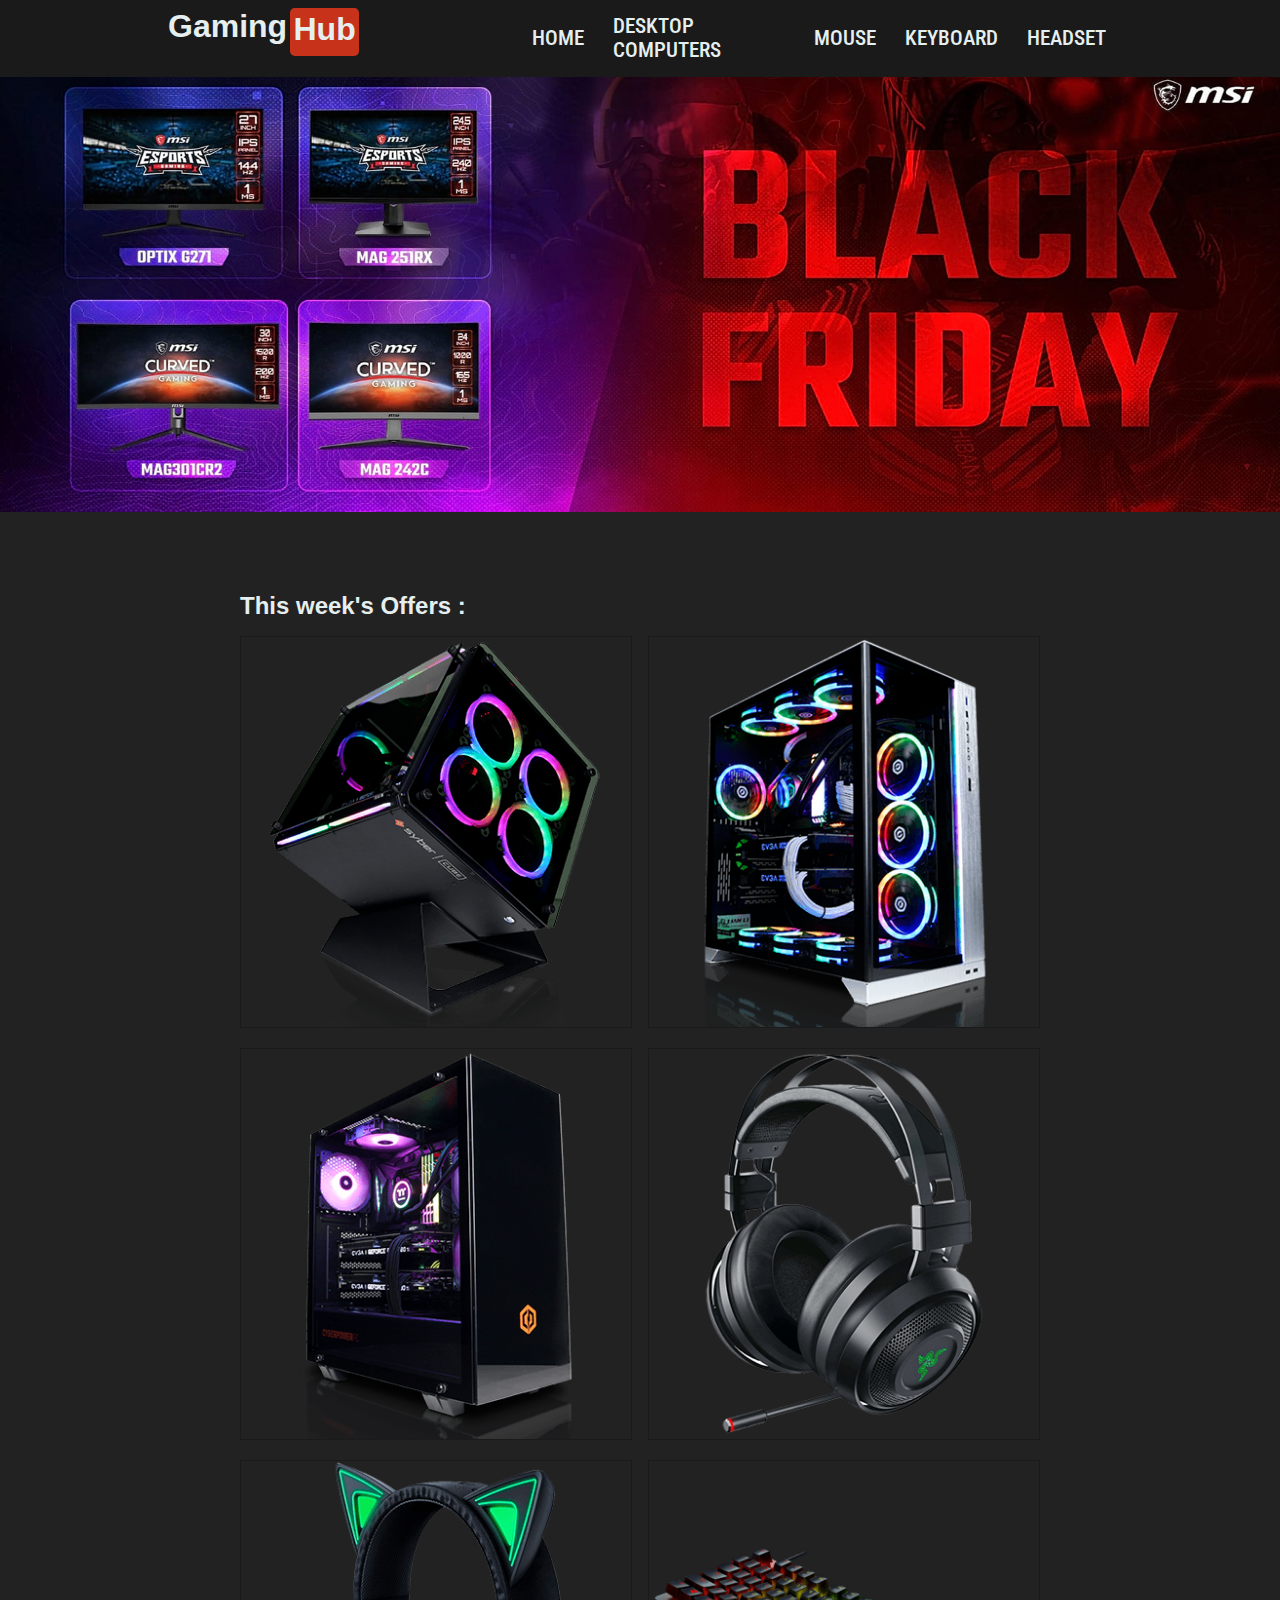
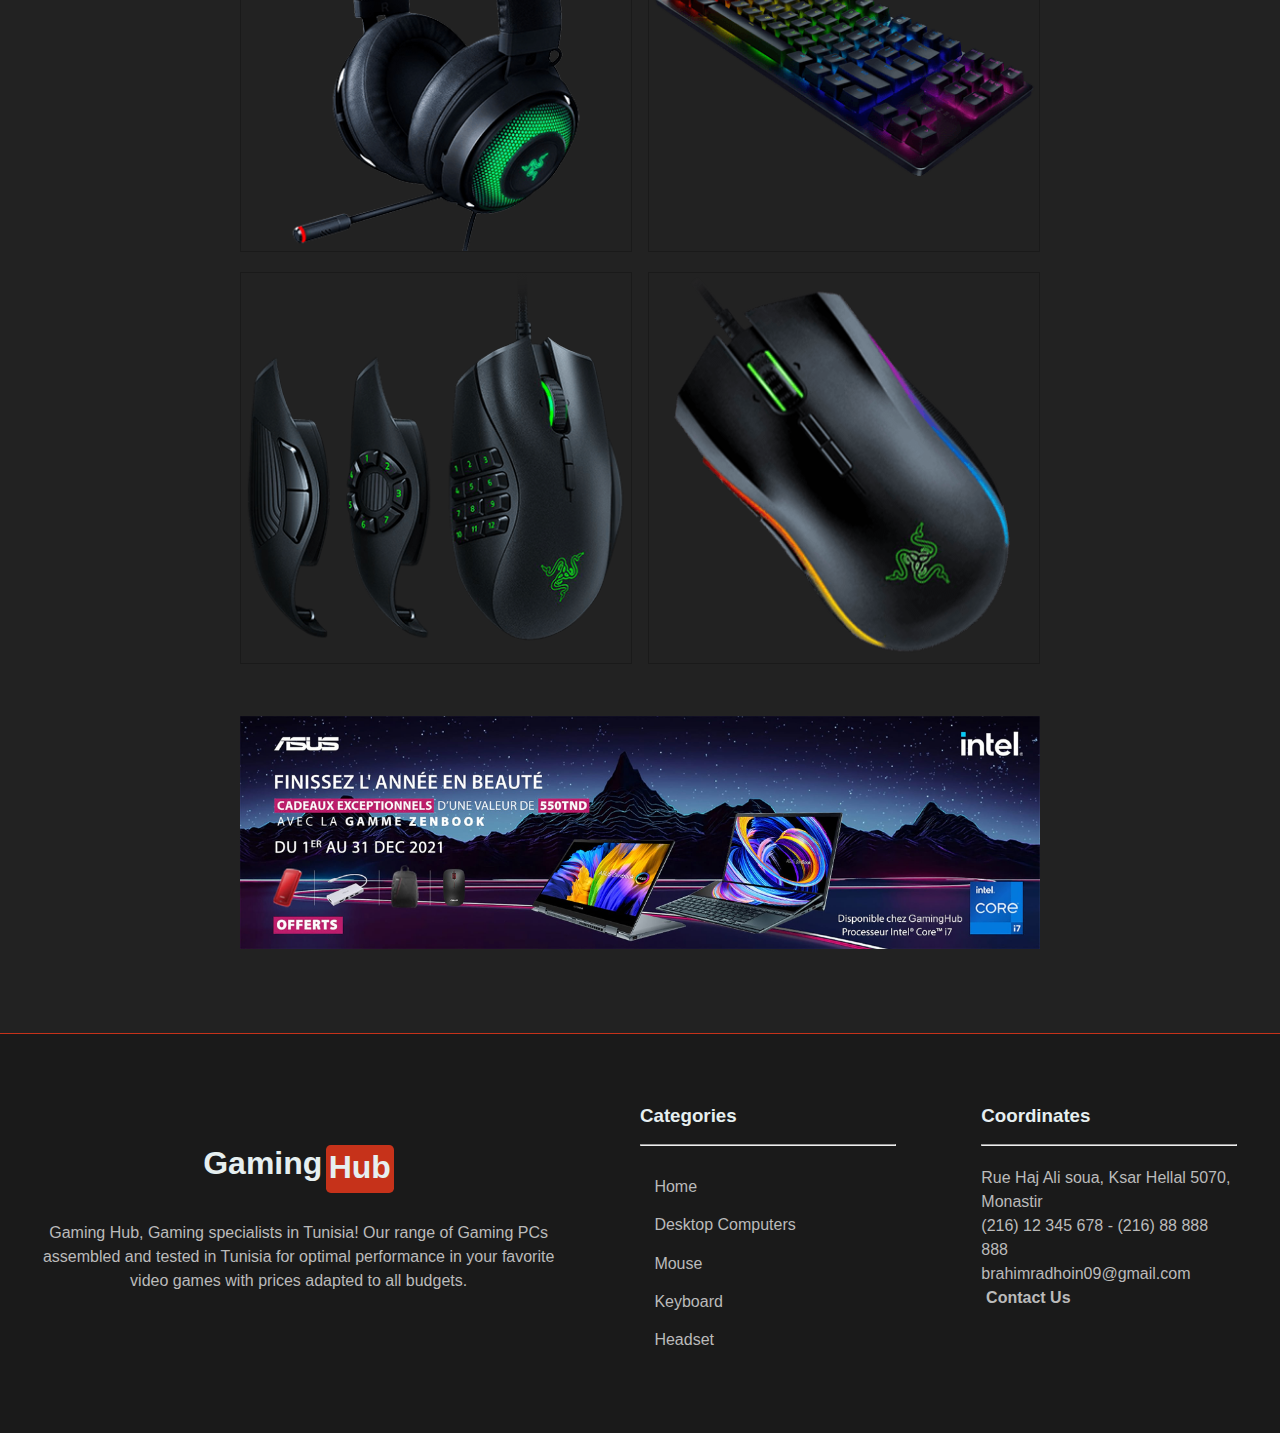
<file: index.html>
<!DOCTYPE html>
<html lang="en">
	<head>
		<meta charset="UTF-8" />
		<meta http-equiv="X-UA-Compatible" content="IE=edge" />
		<meta name="viewport" content="width=device-width, initial-scale=1.0" />
		<link
			rel="stylesheet"
			href="https://use.fontawesome.com/releases/v5.15.4/css/all.css"
			integrity="sha384-DyZ88mC6Up2uqS4h/KRgHuoeGwBcD4Ng9SiP4dIRy0EXTlnuz47vAwmeGwVChigm"
			crossorigin="anonymous"
		/>
		<link rel="stylesheet" href="style/main.css" type="text/css" />
		<title>Gaming-Hub</title>
	</head>
	<body>
		<header>
			<h1>
				<a href="index.html">
					Gaming
					<div id="logP2">Hub</div>
				</a>
			</h1>
			<nav>
				<ul>
					<li><a href="index.html">Home</a></li>
					<li><a href="sub-pages/Desktop-Computers.html">Desktop Computers</a></li>
					<li><a href="sub-pages/Mouse.html">Mouse</a></li>
					<li><a href="sub-pages/Keyboard.html">Keyboard</a></li>
					<li><a href="sub-pages/Headset.html">Headset</a></li>
				</ul>
			</nav>
		</header>
		<main>
			<div id="slider">
				<figure>
					<img src="resources/slide_11.jpg" alt="" />
					<img src="resources/slide_22.jpg" alt="" />
					<img src="resources/slide_11.jpg" alt="" />
				</figure>
			</div>
			<section>
				<h2>This week's Offers :</h2>
				<div id="container">
					<div class="grid">
						<a href="#">
							<img
								src="resources/home/cs-192-401_400.png"
								alt="Syber CUBE Series ATX Full-Tower "
							/>
							<div class="text">
								<h3>Syber CUBE Series ATX Full-Tower</h3>
							</div>
						</a>
					</div>
					<div class="grid">
						<a href="#">
							<img
								src="resources/home/CS-193-109_400.png"
								alt="LIAN LI PC-O11 Dynamic XL Full-Tower "
							/>
							<div class="text">
								<h3>LIAN LI PC-O11 Dynamic XL Full-Tower</h3>
							</div></a
						>
					</div>
					<div class="grid">
						<a href="#">
							<img
								src="resources/home/cs-450-127.png"
								alt="CyberPowerPC ONYXIA Mid-Tower "
							/>
							<div class="text"><h3>CyberPowerPC ONYXIA Mid-Tower</h3></div></a
						>
					</div>
					<div class="grid">
						<a href="#">
							<img src="resources/home/HS-502-123.png" alt="Razer Nari" />
							<div class="text"><h3>Razer Nari</h3></div></a
						>
					</div>
					<div class="grid">
						<a href="#">
							<img
								src="resources/home/HS-502-124_400.png"
								alt="Razer Kraken Kitty Edition"
							/>
							<div class="text"><h3>Razer Kraken Kitty Edition</h3></div></a
						>
					</div>
					<div class="grid">
						<a href="#">
							<img
								src="resources/home/KB-151-134_400.png"
								alt="Razer Huntsman Tournament Edition "
							/>
							<div class="text">
								<h3>Razer Huntsman Tournament Edition</h3>
							</div></a
						>
					</div>
					<div class="grid">
						<a href="#">
							<img src="resources/home/MO-110-138.png" alt="Razer - Naga Trinity " />
							<div class="text"><h3>Razer - Naga Trinity</h3></div></a
						>
					</div>
					<div class="grid">
						<a href="#">
							<img src="resources/home/mo-110-141.png" alt="RAZER Mamba Elite " />
							<div class="text"><h3>RAZER Mamba Elite</h3></div></a
						>
					</div>
				</div>
				<img src="resources/home/promo2.jpg" alt="" id="promo" />
			</section>
		</main>
		<footer>
			<div id="sec1">
				<div class="footerTitle">
					<h1>
						<a href="index.html">
							Gaming
							<div id="logP2">Hub</div>
						</a>
					</h1>
				</div>
				<p class="fContainer">
					Gaming Hub, Gaming specialists in Tunisia! Our range of Gaming PCs
					assembled and tested in Tunisia for optimal performance in your favorite
					video games with prices adapted to all budgets.
				</p>
			</div>
			<div id="sec2">
				<h3 class="footerTitle">Categories</h3>
				<hr />
				<ul class="fContainer">
					<li><a href="index.html">Home</a></li>
					<li><a href="sub-pages/Desktop-Computers.html">Desktop Computers</a></li>
					<li><a href="sub-pages/Mouse.html">Mouse</a></li>
					<li><a href="sub-pages/Mouse.html">Keyboard</a></li>
					<li><a href="sub-pages/Headset.html">Headset</a></li>
				</ul>
			</div>
			<div id="sec3">
				<h3 class="footerTitle">Coordinates</h3>
				<hr />
				<div class="fContainer">
					<p>
						<i class="fas fa-map-marker-alt"></i> Rue Haj Ali soua, Ksar Hellal 5070,
						Monastir
					</p>
					<p>
						<i class="fas fa-mobile-alt"></i> (216) 12 345 678 - (216) 88 888 888
					</p>
					<p><i class="fas fa-envelope"></i> brahimradhoin09@gmail.com</p>
					<p>
						<i class="fas fa-pen"></i><a href="sub-pages/contact.html">Contact Us</a>
					</p>
				</div>
			</div>
		</footer>
	</body>
</html>
</file>
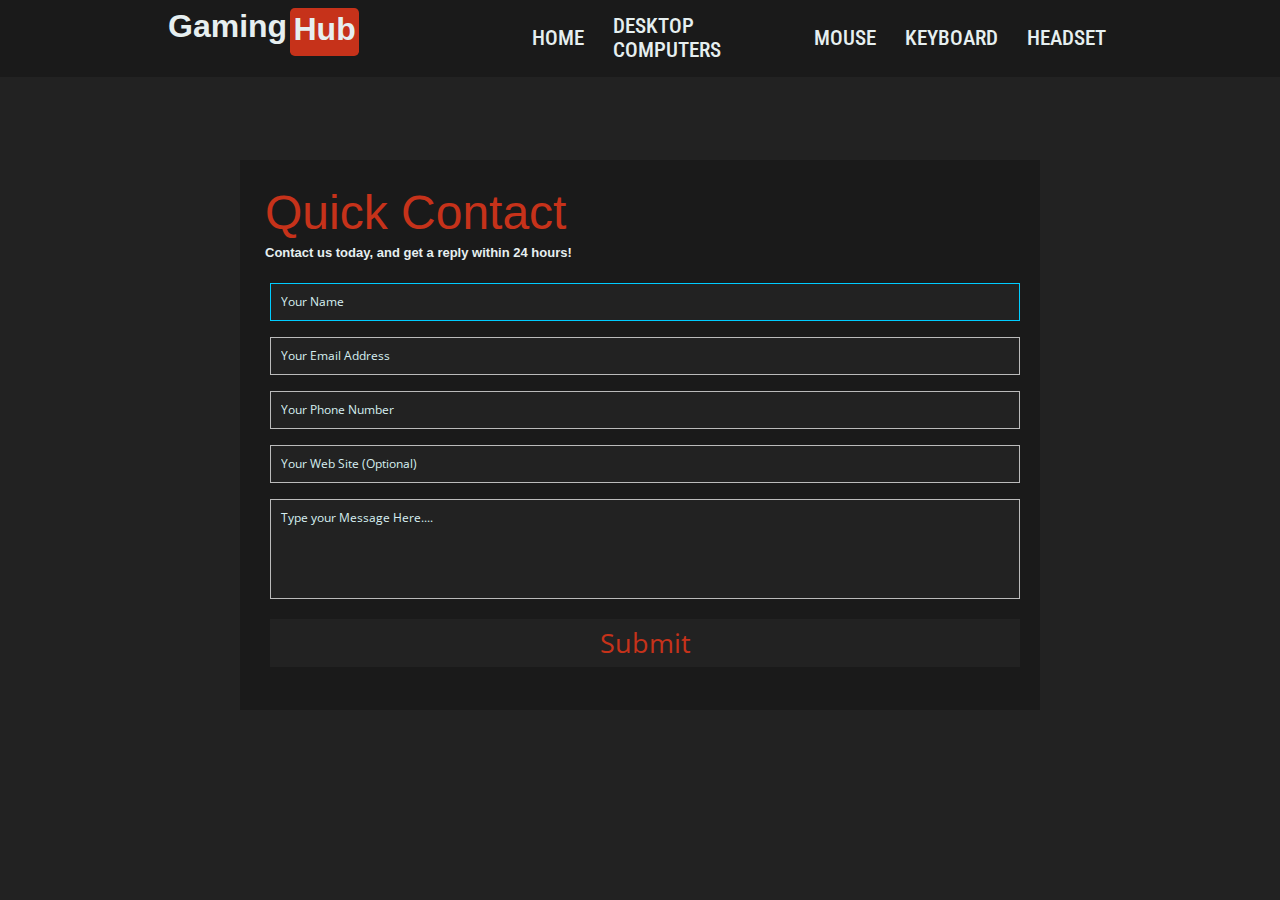
<file: sub-pages/contact.html>
<!DOCTYPE html>
<html lang="en">
	<head>
		<meta charset="UTF-8" />
		<meta http-equiv="X-UA-Compatible" content="IE=edge" />
		<meta name="viewport" content="width=device-width, initial-scale=1.0" />
		<link
			rel="stylesheet"
			href="https://use.fontawesome.com/releases/v5.15.4/css/all.css"
			integrity="sha384-DyZ88mC6Up2uqS4h/KRgHuoeGwBcD4Ng9SiP4dIRy0EXTlnuz47vAwmeGwVChigm"
			crossorigin="anonymous"
		/>
		<link rel="stylesheet" href="../style/contact.css" type="text/css" />
		<title>Gaming-Hub</title>
	</head>
	<body>
		<header>
			<h1>
				<a href="../index.html">
					Gaming
					<div id="logP2">Hub</div>
				</a>
			</h1>
			<nav>
				<ul>
					<li><a href="../index.html">Home</a></li>
					<li><a href="Desktop-Computers.html">Desktop Computers</a></li>
					<li><a href="Mouse.html">Mouse</a></li>
					<li><a href="Keyboard.html">Keyboard</a></li>
					<li><a href="Headset.html">Headset</a></li>
				</ul>
			</nav>
		</header>
		<div class="container">
			<form id="contact" action="" method="post">
				<h3>Quick Contact</h3>
				<h4>Contact us today, and get a reply within 24 hours!</h4>
				<fieldset>
					<input type="text" placeholder="Your Name" required autofocus />
					<input type="email" placeholder="Your Email Address" required />
					<input type="tel" placeholder="Your Phone Number" required />
					<input type="url" placeholder="Your Web Site (Optional)" />
					<textarea placeholder="Type your Message Here...." required></textarea>
					<button
						name="submit"
						type="submit"
						id="contact-submit"
						data-submit="...Sending"
					>
						Submit
					</button>
				</fieldset>
			</form>
		</div>
	</body>
</html>
</file>
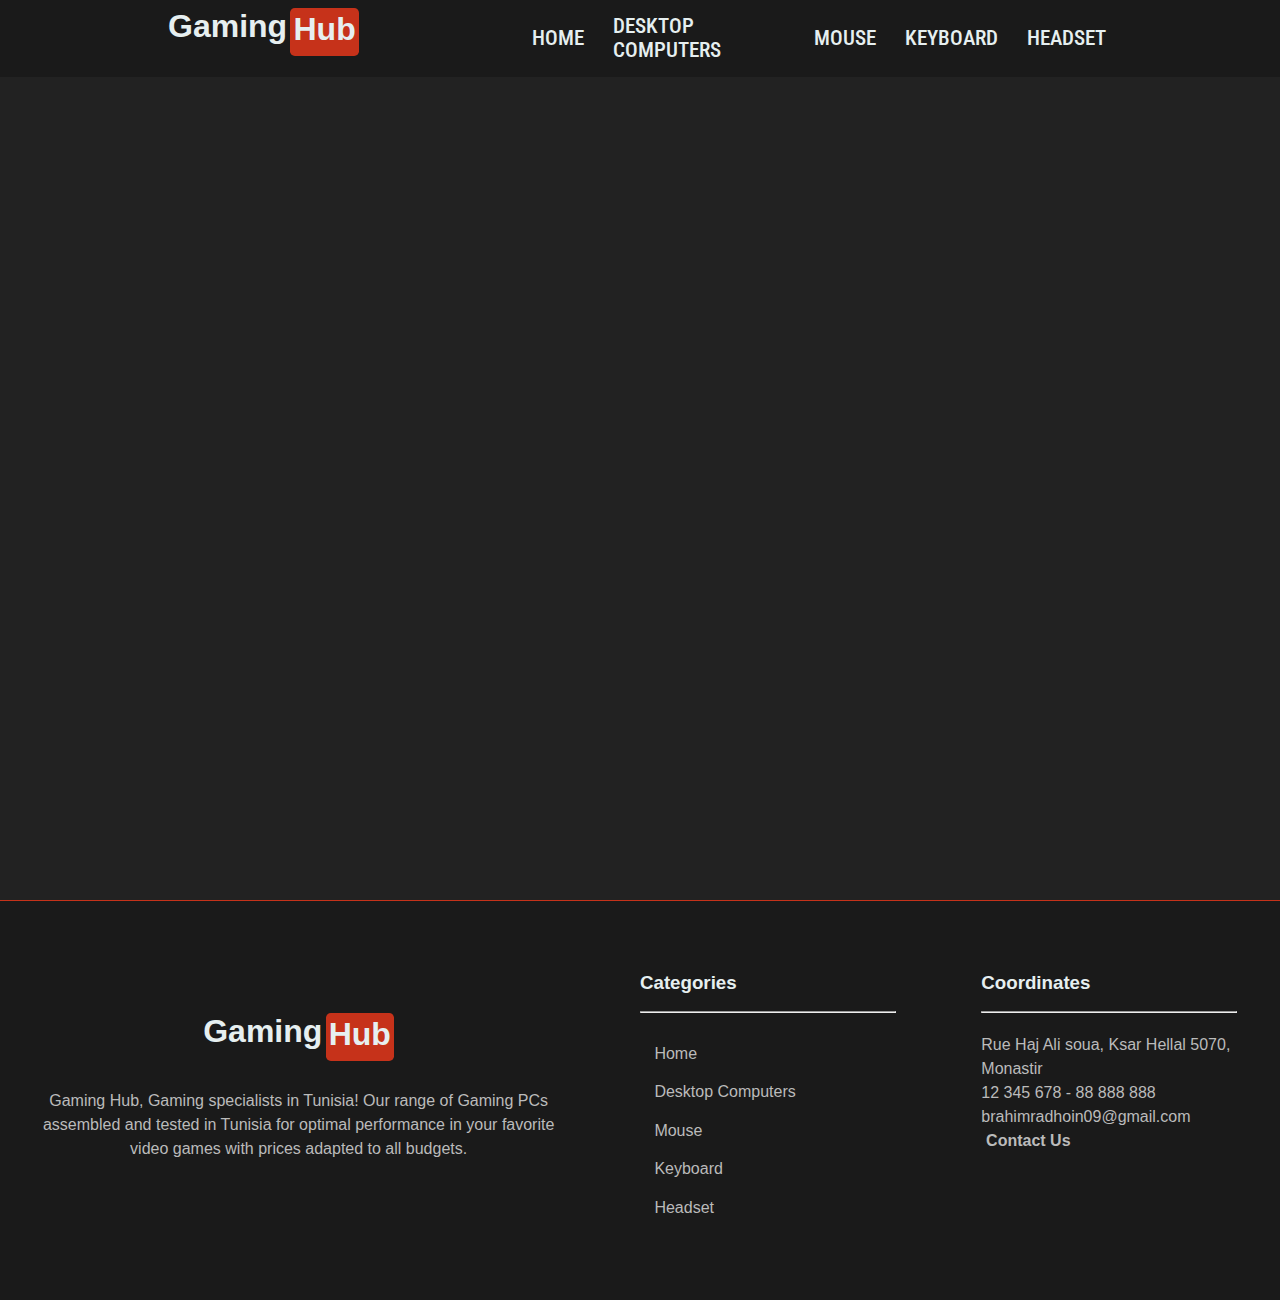
<file: sub-pages/Headset.html>
<!DOCTYPE html>
<html lang="en">
	<head>
		<meta charset="UTF-8" />
		<meta http-equiv="X-UA-Compatible" content="IE=edge" />
		<meta name="viewport" content="width=device-width, initial-scale=1.0" />
		<link rel="stylesheet" href="../style/Headset.css" />
		<link
			rel="stylesheet"
			href="https://use.fontawesome.com/releases/v5.15.4/css/all.css"
			integrity="sha384-DyZ88mC6Up2uqS4h/KRgHuoeGwBcD4Ng9SiP4dIRy0EXTlnuz47vAwmeGwVChigm"
			crossorigin="anonymous"
		/>
		<title>Gaming-Hub</title>
	</head>
	<body>
		<header>
			<h1>
				<a href="../index.html">
					Gaming
					<div id="logP2">Hub</div>
				</a>
			</h1>
			<nav>
				<ul>
					<li><a href="../index.html">Home</a></li>
					<li><a href="Desktop-Computers.html">Desktop Computers</a></li>
					<li><a href="Mouse.html">Mouse</a></li>
					<li><a href="Keyboard.html">Keyboard</a></li>
					<li><a href="Headset.html">Headset</a></li>
				</ul>
			</nav>
		</header>
		<main></main>
		<footer>
			<div id="sec1">
				<div class="footerTitle">
					<h1>
						<a href="../index.html">
							Gaming
							<div id="logP2">Hub</div>
						</a>
					</h1>
				</div>
				<p class="fContainer">
					Gaming Hub, Gaming specialists in Tunisia! Our range of Gaming PCs
					assembled and tested in Tunisia for optimal performance in your favorite
					video games with prices adapted to all budgets.
				</p>
			</div>
			<div id="sec2">
				<h3 class="footerTitle">Categories</h3>
				<hr />
				<ul class="fContainer">
					<li><a href="../index.html">Home</a></li>
					<li><a href="Desktop-Computers.html">Desktop Computers</a></li>
					<li><a href="Mouse.html">Mouse</a></li>
					<li><a href="Keyboard.html">Keyboard</a></li>
					<li><a href="Headset.html">Headset</a></li>
				</ul>
			</div>
			<div id="sec3">
				<h3 class="footerTitle">Coordinates</h3>
				<hr />
				<div class="fContainer">
					<p>
						<i class="fas fa-map-marker-alt"></i> Rue Haj Ali soua, Ksar Hellal 5070,
						Monastir
					</p>
					<p><i class="fas fa-mobile-alt"></i> 12 345 678 - 88 888 888</p>
					<p><i class="fas fa-envelope"></i> brahimradhoin09@gmail.com</p>
					<p><i class="fas fa-pen"></i><a href="contact.html">Contact Us</a></p>
				</div>
			</div>
		</footer>
	</body>
</html>
</file>
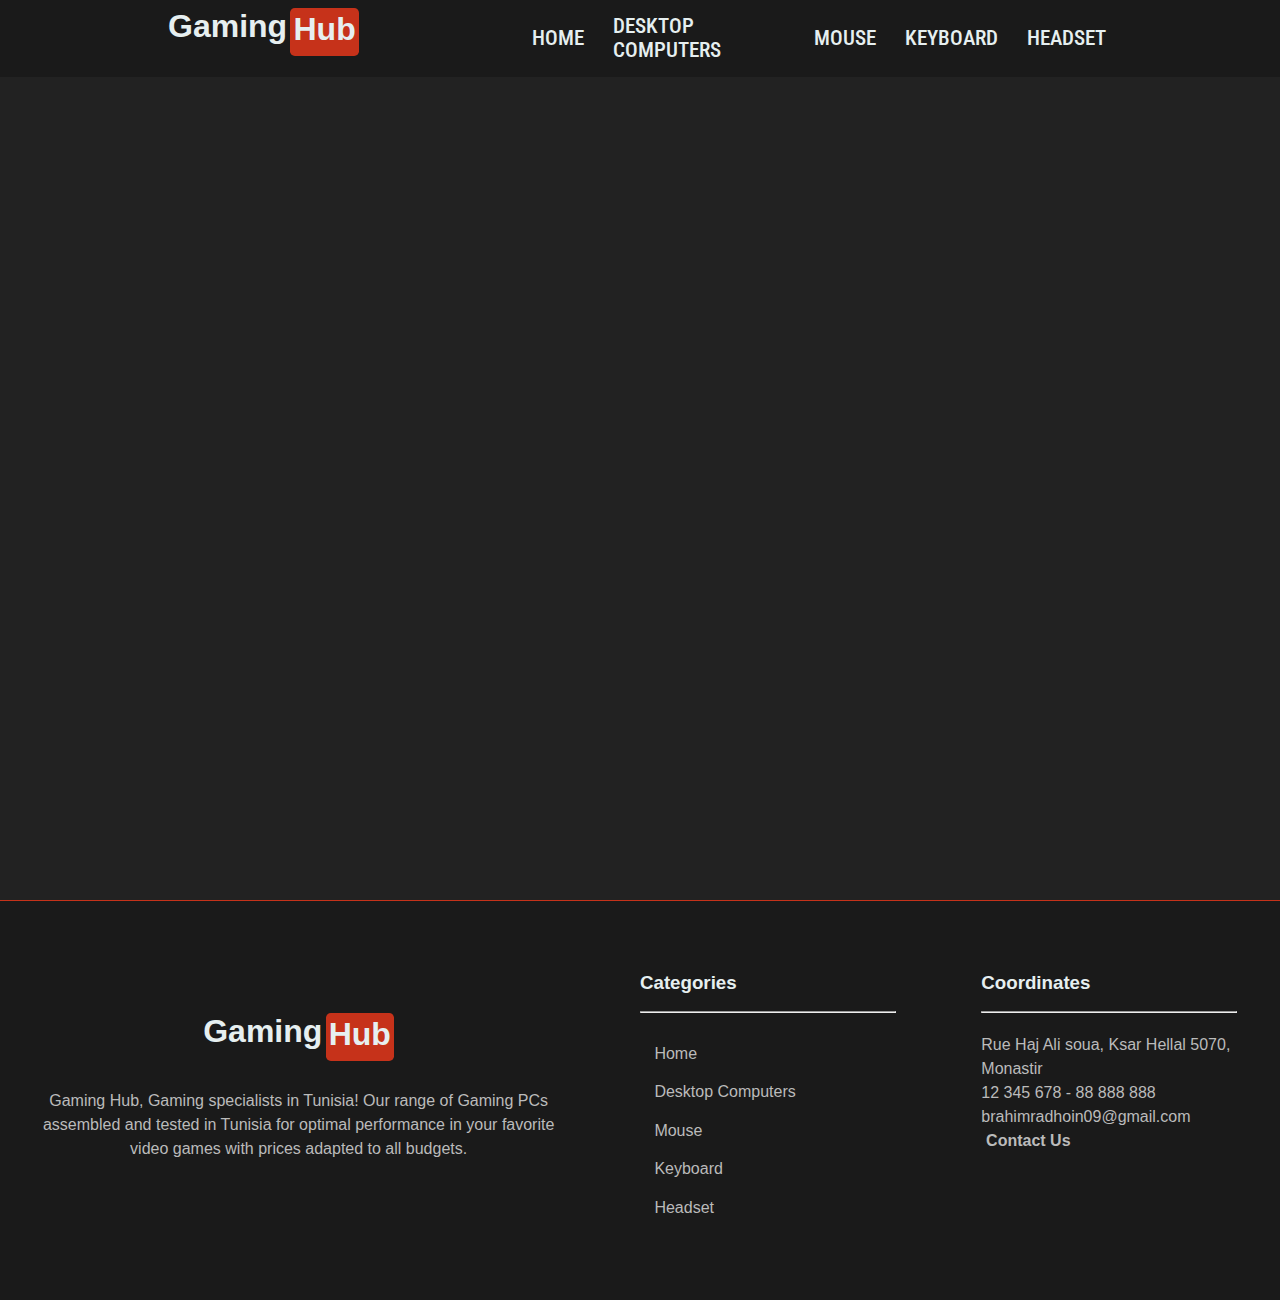
<file: sub-pages/Keyboard.html>
<!DOCTYPE html>
<html lang="en">
	<head>
		<meta charset="UTF-8" />
		<meta http-equiv="X-UA-Compatible" content="IE=edge" />
		<meta name="viewport" content="width=device-width, initial-scale=1.0" />
		<link rel="stylesheet" href="../style/Keyboard.css" />
		<link
			rel="stylesheet"
			href="https://use.fontawesome.com/releases/v5.15.4/css/all.css"
			integrity="sha384-DyZ88mC6Up2uqS4h/KRgHuoeGwBcD4Ng9SiP4dIRy0EXTlnuz47vAwmeGwVChigm"
			crossorigin="anonymous"
		/>
		<title>Gaming-Hub</title>
	</head>
	<body>
		<header>
			<h1>
				<a href="../index.html">
					Gaming
					<div id="logP2">Hub</div>
				</a>
			</h1>
			<nav>
				<ul>
					<li><a href="../index.html">Home</a></li>
					<li><a href="Desktop-Computers.html">Desktop Computers</a></li>
					<li><a href="Mouse.html">Mouse</a></li>
					<li><a href="Keyboard.html">Keyboard</a></li>
					<li><a href="Headset.html">Headset</a></li>
				</ul>
			</nav>
		</header>
		<main></main>
		<footer>
			<div id="sec1">
				<div class="footerTitle">
					<h1>
						<a href="../index.html">
							Gaming
							<div id="logP2">Hub</div>
						</a>
					</h1>
				</div>
				<p class="fContainer">
					Gaming Hub, Gaming specialists in Tunisia! Our range of Gaming PCs
					assembled and tested in Tunisia for optimal performance in your favorite
					video games with prices adapted to all budgets.
				</p>
			</div>
			<div id="sec2">
				<h3 class="footerTitle">Categories</h3>
				<hr />
				<ul class="fContainer">
					<li><a href="../index.html">Home</a></li>
					<li><a href="Desktop-Computers.html">Desktop Computers</a></li>
					<li><a href="Mouse.html">Mouse</a></li>
					<li><a href="Keyboard.html">Keyboard</a></li>
					<li><a href="Headset.html">Headset</a></li>
				</ul>
			</div>
			<div id="sec3">
				<h3 class="footerTitle">Coordinates</h3>
				<hr />
				<div class="fContainer">
					<p>
						<i class="fas fa-map-marker-alt"></i> Rue Haj Ali soua, Ksar Hellal 5070,
						Monastir
					</p>
					<p><i class="fas fa-mobile-alt"></i> 12 345 678 - 88 888 888</p>
					<p><i class="fas fa-envelope"></i> brahimradhoin09@gmail.com</p>
					<p><i class="fas fa-pen"></i><a href="contact.html">Contact Us</a></p>
				</div>
			</div>
		</footer>
	</body>
</html>
</file>
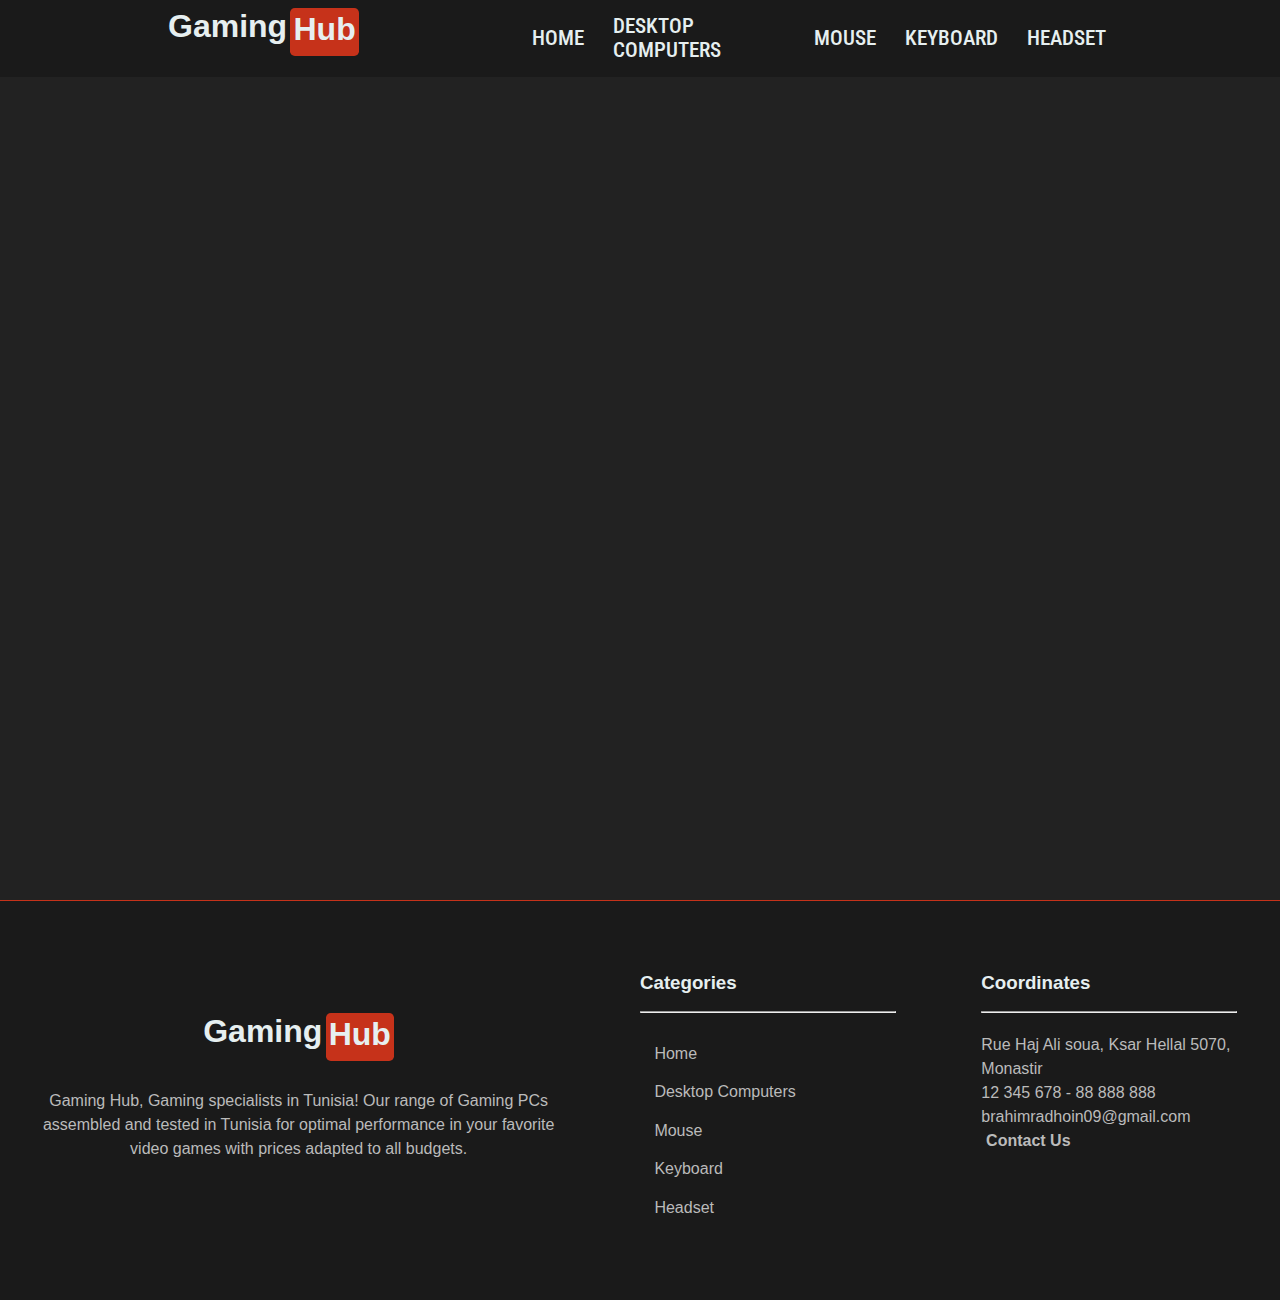
<file: sub-pages/Mouse.html>
<!DOCTYPE html>
<html lang="en">
	<head>
		<meta charset="UTF-8" />
		<meta http-equiv="X-UA-Compatible" content="IE=edge" />
		<meta name="viewport" content="width=device-width, initial-scale=1.0" />
		<link rel="stylesheet" href="../style/Mouse.css" />
		<link
			rel="stylesheet"
			href="https://use.fontawesome.com/releases/v5.15.4/css/all.css"
			integrity="sha384-DyZ88mC6Up2uqS4h/KRgHuoeGwBcD4Ng9SiP4dIRy0EXTlnuz47vAwmeGwVChigm"
			crossorigin="anonymous"
		/>

		<title>Gaming-Hub</title>
	</head>
	<body>
		<header>
			<h1>
				<a href="../index.html">
					Gaming
					<div id="logP2">Hub</div>
				</a>
			</h1>
			<nav>
				<ul>
					<li><a href="../index.html">Home</a></li>
					<li><a href="Desktop-Computers.html">Desktop Computers</a></li>
					<li><a href="Mouse.html">Mouse</a></li>
					<li><a href="Keyboard.html">Keyboard</a></li>
					<li><a href="Headset.html">Headset</a></li>
				</ul>
			</nav>
		</header>
		<main></main>
		<footer>
			<div id="sec1">
				<div class="footerTitle">
					<h1>
						<a href="../index.html">
							Gaming
							<div id="logP2">Hub</div>
						</a>
					</h1>
				</div>
				<p class="fContainer">
					Gaming Hub, Gaming specialists in Tunisia! Our range of Gaming PCs
					assembled and tested in Tunisia for optimal performance in your favorite
					video games with prices adapted to all budgets.
				</p>
			</div>
			<div id="sec2">
				<h3 class="footerTitle">Categories</h3>
				<hr />
				<ul class="fContainer">
					<li><a href="../index.html">Home</a></li>
					<li><a href="Desktop-Computers.html">Desktop Computers</a></li>
					<li><a href="Mouse.html">Mouse</a></li>
					<li><a href="Keyboard.html">Keyboard</a></li>
					<li><a href="Headset.html">Headset</a></li>
				</ul>
			</div>
			<div id="sec3">
				<h3 class="footerTitle">Coordinates</h3>
				<hr />
				<div class="fContainer">
					<p>
						<i class="fas fa-map-marker-alt"></i> Rue Haj Ali soua, Ksar Hellal 5070,
						Monastir
					</p>
					<p><i class="fas fa-mobile-alt"></i> 12 345 678 - 88 888 888</p>
					<p><i class="fas fa-envelope"></i> brahimradhoin09@gmail.com</p>
					<p><i class="fas fa-pen"></i><a href="contact.html">Contact Us</a></p>
				</div>
			</div>
		</footer>
	</body>
</html>
</file>
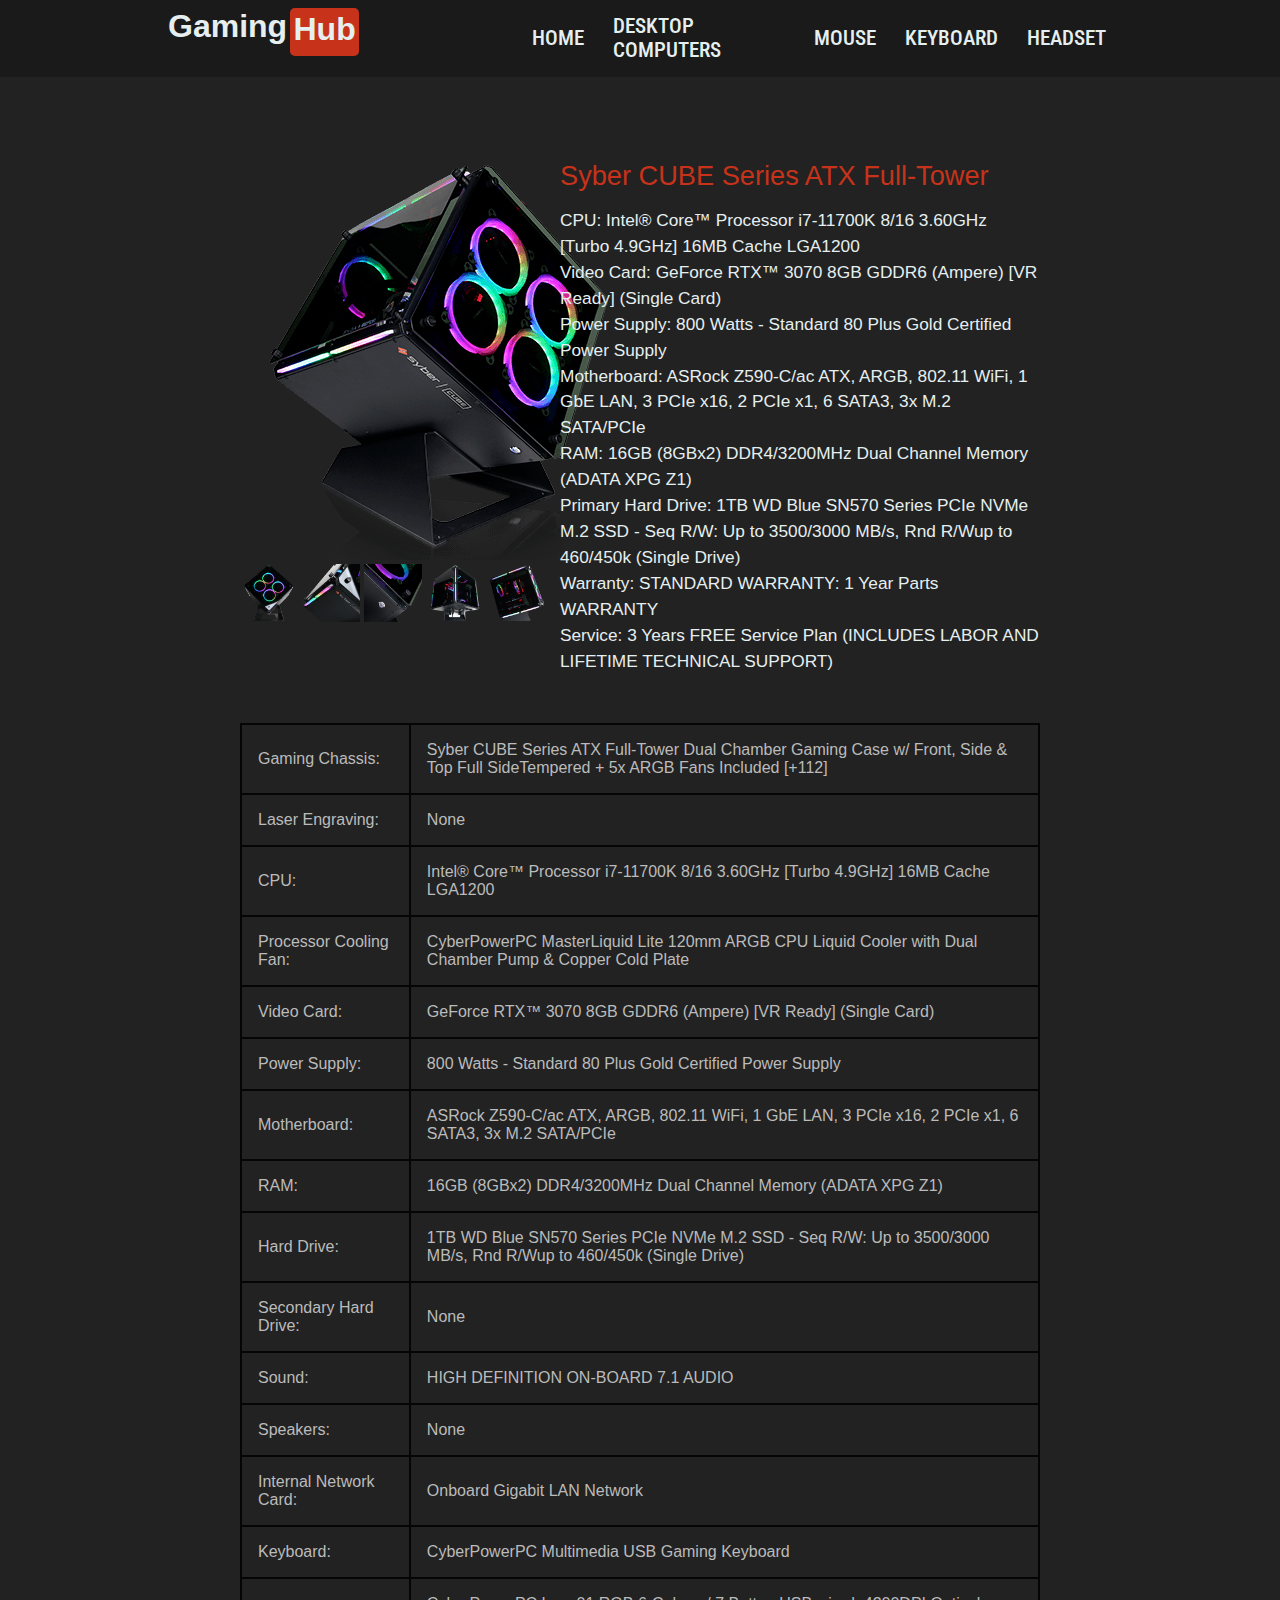
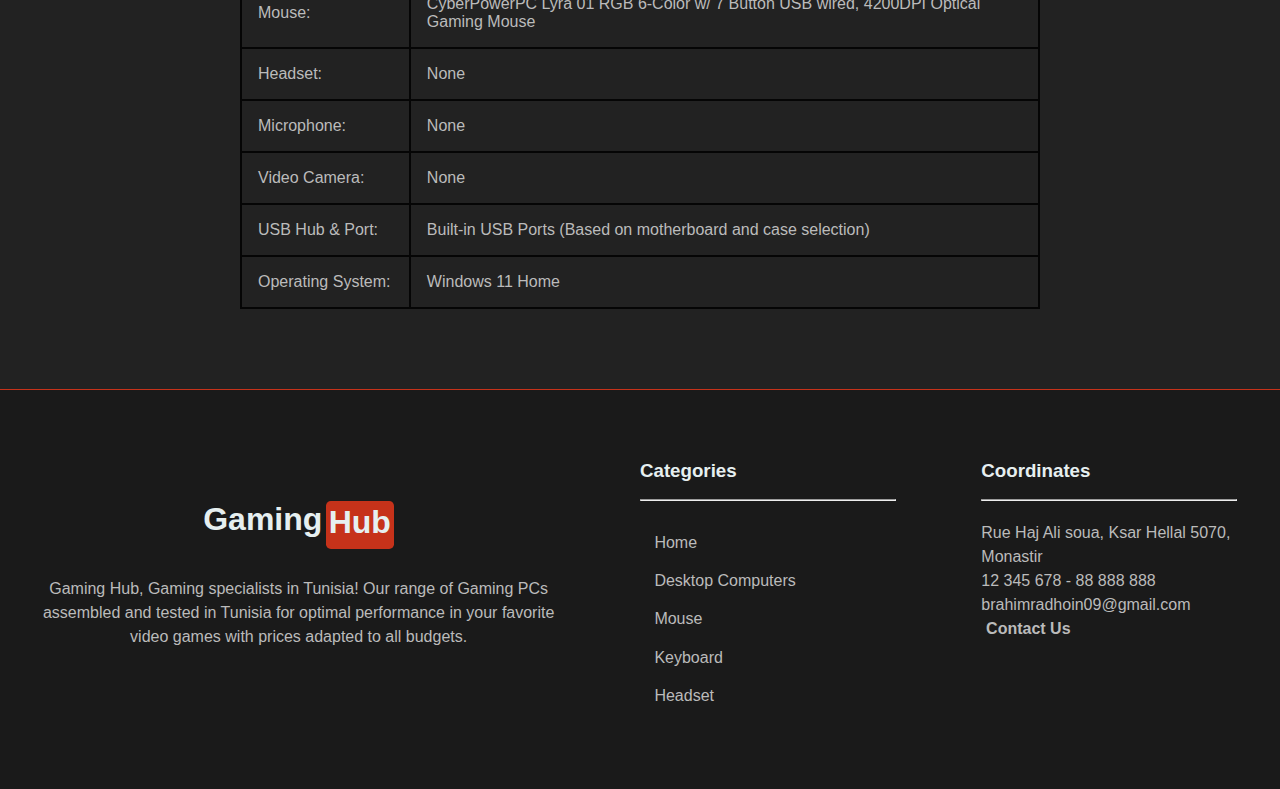
<file: sub-pages/products/Desctop-Computers/Syber CUBE Series ATX Full-Tower.html>
<!DOCTYPE html>
<html lang="en">
	<head>
		<meta charset="UTF-8" />
		<meta http-equiv="X-UA-Compatible" content="IE=edge" />
		<meta name="viewport" content="width=device-width, initial-scale=1.0" />
		<link rel="stylesheet" href="../../../style/product.css" />
		<link
			rel="stylesheet"
			href="https://use.fontawesome.com/releases/v5.15.4/css/all.css"
			integrity="sha384-DyZ88mC6Up2uqS4h/KRgHuoeGwBcD4Ng9SiP4dIRy0EXTlnuz47vAwmeGwVChigm"
			crossorigin="anonymous"
		/>
		<title>Gaming-Hub</title>
	</head>
	<body>
		<header>
			<h1>
				<a href="../../../index.html">
					Gaming
					<div id="logP2">Hub</div>
				</a>
			</h1>
			<nav>
				<ul>
					<li><a href="../../../index.html">Home</a></li>
					<li><a href="../../Desktop-Computers.html">Desktop Computers</a></li>
					<li><a href="../../Mouse.html">Mouse</a></li>
					<li><a href="../../Keyboard.html">Keyboard</a></li>
					<li><a href="../../Headset.html">Headset</a></li>
				</ul>
			</nav>
		</header>
		<main>
			<section id="product">
				<div id="left">
					<img
						src="../../../resources/Desktop-Computers/cs-192-401_400.png"
						alt="Syber CUBE Series ATX Full-Tower"
					/>
					<div id="catalog">
						<img
							src="../../../resources/Desktop-Computers/Syber CUBE Series ATX Full-Tower/01_400.png"
							alt=""
						/>
						<img
							src="../../../resources/Desktop-Computers/Syber CUBE Series ATX Full-Tower/02_400.png"
							alt=""
						/>
						<img
							src="../../../resources/Desktop-Computers/Syber CUBE Series ATX Full-Tower/03_400.png"
							alt=""
						/>
						<img
							src="../../../resources/Desktop-Computers/Syber CUBE Series ATX Full-Tower/04_400.png"
							alt=""
						/>
						<img
							src="../../../resources/Desktop-Computers/Syber CUBE Series ATX Full-Tower/05_400.png"
							alt=""
						/>
					</div>
				</div>
				<div id="right">
					<div id="product-name">Syber CUBE Series ATX Full-Tower</div>
					<p>
						CPU: Intel® Core™ Processor i7-11700K 8/16 3.60GHz [Turbo 4.9GHz] 16MB
						Cache LGA1200 <br />
						Video Card: GeForce RTX™ 3070 8GB GDDR6 (Ampere) [VR Ready] (Single Card)
						<br />
						Power Supply: 800 Watts - Standard 80 Plus Gold Certified Power Supply
						<br />
						Motherboard: ASRock Z590-C/ac ATX, ARGB, 802.11 WiFi, 1 GbE LAN, 3 PCIe
						x16, 2 PCIe x1, 6 SATA3, 3x M.2 SATA/PCIe <br />
						RAM: 16GB (8GBx2) DDR4/3200MHz Dual Channel Memory (ADATA XPG Z1) <br />
						Primary Hard Drive: 1TB WD Blue SN570 Series PCIe NVMe M.2 SSD - Seq R/W:
						Up to 3500/3000 MB/s, Rnd R/Wup to 460/450k (Single Drive) <br />
						Warranty: STANDARD WARRANTY: 1 Year Parts WARRANTY <br />
						Service: 3 Years FREE Service Plan (INCLUDES LABOR AND LIFETIME TECHNICAL
						SUPPORT)
					</p>
				</div>
			</section>
			<section id="futures">
				<table>
					<tr>
						<td>Gaming Chassis:</td>
						<td>
							Syber CUBE Series ATX Full-Tower Dual Chamber Gaming Case w/ Front, Side
							& Top Full SideTempered + 5x ARGB Fans Included [+112]
						</td>
					</tr>
					<tr>
						<td>Laser Engraving:</td>
						<td>None</td>
					</tr>
					<tr>
						<td>CPU:</td>
						<td>
							Intel® Core™ Processor i7-11700K 8/16 3.60GHz [Turbo 4.9GHz] 16MB Cache
							LGA1200
						</td>
					</tr>
					<tr>
						<td>Processor Cooling Fan:</td>
						<td>
							CyberPowerPC MasterLiquid Lite 120mm ARGB CPU Liquid Cooler with Dual
							Chamber Pump & Copper Cold Plate
						</td>
					</tr>
					<tr>
						<td>Video Card:</td>
						<td>GeForce RTX™ 3070 8GB GDDR6 (Ampere) [VR Ready] (Single Card)</td>
					</tr>
					<tr>
						<td>Power Supply:</td>
						<td>800 Watts - Standard 80 Plus Gold Certified Power Supply</td>
					</tr>
					<tr>
						<td>Motherboard:</td>
						<td>
							ASRock Z590-C/ac ATX, ARGB, 802.11 WiFi, 1 GbE LAN, 3 PCIe x16, 2 PCIe
							x1, 6 SATA3, 3x M.2 SATA/PCIe
						</td>
					</tr>
					<tr>
						<td>RAM:</td>
						<td>16GB (8GBx2) DDR4/3200MHz Dual Channel Memory (ADATA XPG Z1)</td>
					</tr>
					<tr>
						<td>Hard Drive:</td>
						<td>
							1TB WD Blue SN570 Series PCIe NVMe M.2 SSD - Seq R/W: Up to 3500/3000
							MB/s, Rnd R/Wup to 460/450k (Single Drive)
						</td>
					</tr>
					<tr>
						<td>Secondary Hard Drive:</td>
						<td>None</td>
					</tr>
					<tr>
						<td>Sound:</td>
						<td>HIGH DEFINITION ON-BOARD 7.1 AUDIO</td>
					</tr>
					<tr>
						<td>Speakers:</td>
						<td>None</td>
					</tr>
					<tr>
						<td>Internal Network Card:</td>
						<td>Onboard Gigabit LAN Network</td>
					</tr>
					<tr>
						<td>Keyboard:</td>
						<td>CyberPowerPC Multimedia USB Gaming Keyboard</td>
					</tr>
					<tr>
						<td>Mouse:</td>
						<td>
							CyberPowerPC Lyra 01 RGB 6-Color w/ 7 Button USB wired, 4200DPI Optical
							Gaming Mouse
						</td>
					</tr>
					<tr>
						<td>Headset:</td>
						<td>None</td>
					</tr>
					<tr>
						<td>Microphone:</td>
						<td>None</td>
					</tr>
					<tr>
						<td>Video Camera:</td>
						<td>None</td>
					</tr>
					<tr>
						<td>USB Hub & Port:</td>
						<td>Built-in USB Ports (Based on motherboard and case selection)</td>
					</tr>
					<tr>
						<td>Operating System:</td>
						<td>Windows 11 Home</td>
					</tr>
				</table>
			</section>
		</main>
		<footer>
			<div id="sec1">
				<div class="footerTitle">
					<h1>
						<a href="../../../index.html">
							Gaming
							<div id="logP2">Hub</div>
						</a>
					</h1>
				</div>
				<p class="fContainer">
					Gaming Hub, Gaming specialists in Tunisia! Our range of Gaming PCs
					assembled and tested in Tunisia for optimal performance in your favorite
					video games with prices adapted to all budgets.
				</p>
			</div>
			<div id="sec2">
				<h3 class="footerTitle">Categories</h3>
				<hr />
				<ul class="fContainer">
					<li><a href="../../../index.html">Home</a></li>
					<li><a href="../../Desktop-Computers.html">Desktop Computers</a></li>
					<li><a href="../../Mouse.html">Mouse</a></li>
					<li><a href="../../Keyboard.html">Keyboard</a></li>
					<li><a href="../../Headset.html">Headset</a></li>
				</ul>
			</div>
			<div id="sec3">
				<h3 class="footerTitle">Coordinates</h3>
				<hr />
				<div class="fContainer">
					<p>
						<i class="fas fa-map-marker-alt"></i> Rue Haj Ali soua, Ksar Hellal 5070,
						Monastir
					</p>
					<p><i class="fas fa-mobile-alt"></i> 12 345 678 - 88 888 888</p>
					<p><i class="fas fa-envelope"></i> brahimradhoin09@gmail.com</p>
					<p>
						<i class="fas fa-pen"></i><a href="../../contact.html">Contact Us</a>
					</p>
				</div>
			</div>
		</footer>
	</body>
</html>
</file>
<file: style/main.css>
@import url("https://fonts.googleapis.com/css2?family=Roboto+Condensed:wght@400;700&display=swap");
* {
  text-decoration: none;
  -webkit-box-sizing: border-box;
          box-sizing: border-box;
  padding: 0;
  margin: 0;
  list-style: none;
  font-family: Arial, Helvetica, sans-serif;
  text-rendering: optimizeLegibility;
  color: #e6eff0;
}

body {
  background-color: #222;
}

header {
  padding: 0 10rem;
  position: fixed;
  top: 0;
  display: -webkit-box;
  display: -ms-flexbox;
  display: flex;
  z-index: 5;
  width: 100%;
  background: #1a1a1a;
}

header h1 a {
  margin: 0.5rem;
  display: -webkit-box;
  display: -ms-flexbox;
  display: flex;
  font-weight: bold;
  -webkit-box-pack: center;
      -ms-flex-pack: center;
          justify-content: center;
}

header h1 a #logP2 {
  border-radius: 0.3rem;
  padding: 0.2rem;
  margin-left: 0.2rem;
  background-color: #c6321a;
  width: -webkit-fit-content;
  width: -moz-fit-content;
  width: fit-content;
  height: 3rem;
}

header nav {
  width: 100%;
  margin: auto 0;
}

header nav ul {
  font-size: 1.3em;
  font-weight: 500;
  float: right;
  width: 80%;
  display: -webkit-box;
  display: -ms-flexbox;
  display: flex;
  -ms-flex-pack: distribute;
      justify-content: space-around;
  -webkit-box-align: center;
      -ms-flex-align: center;
          align-items: center;
  -webkit-box-pack: justify;
      -ms-flex-pack: justify;
          justify-content: space-between;
}

header nav ul li {
  margin: 0.9rem;
}

header nav ul li a {
  height: 5rem;
  position: relative;
  padding: 7px 0;
  text-transform: uppercase;
  font-family: "Roboto Condensed", arial;
}

header nav ul li a::before {
  content: "";
  bottom: 0;
  left: 50%;
  width: 0%;
  height: 0.2rem;
  position: absolute;
  background-color: #c6321a;
  -webkit-transition: 0.3s;
  transition: 0.3s;
}

header nav ul li a:hover::before {
  left: 0;
  width: 100%;
}

footer {
  border-top: 0.1rem solid #c6321a;
  background: #1a1a1a;
  display: -webkit-box;
  display: -ms-flexbox;
  display: flex;
  -ms-flex-pack: distribute;
      justify-content: space-around;
  -webkit-box-align: center;
      -ms-flex-align: center;
          align-items: center;
  height: 25rem;
  overflow: hidden;
}

footer div {
  width: 20%;
  height: 65%;
}

footer div .footerTitle {
  width: 100%;
  height: -webkit-fit-content;
  height: -moz-fit-content;
  height: fit-content;
  padding-bottom: 1rem;
}

footer div .fContainer {
  position: relative;
  top: 40%;
  left: 50%;
  -webkit-transform: translate(-50%, -50%);
          transform: translate(-50%, -50%);
  margin: 0;
}

footer hr {
  color: #c6321a;
}

footer #sec1 {
  width: 40%;
  text-align: center;
  height: -webkit-fit-content;
  height: -moz-fit-content;
  height: fit-content;
}

footer #sec1 h1 a {
  margin: 0.5rem;
  display: -webkit-box;
  display: -ms-flexbox;
  display: flex;
  font-weight: bold;
  -webkit-box-pack: center;
      -ms-flex-pack: center;
          justify-content: center;
}

footer #sec1 h1 a #logP2 {
  border-radius: 0.3rem;
  padding: 0.2rem;
  margin-left: 0.2rem;
  background-color: #c6321a;
  width: -webkit-fit-content;
  width: -moz-fit-content;
  width: fit-content;
  height: 3rem;
}

footer #sec1 h1 {
  margin-bottom: 3rem;
}

footer #sec1 p {
  line-height: 1.5rem;
  color: #bbb;
  display: -webkit-box;
  display: -ms-flexbox;
  display: flex;
  -ms-flex-pack: distribute;
      justify-content: space-around;
  -webkit-box-align: center;
      -ms-flex-align: center;
          align-items: center;
  position: relative;
  top: 50%;
  left: 50%;
  -webkit-transform: translate(-50%, -50%);
          transform: translate(-50%, -50%);
  margin: 0;
}

footer #sec2 {
  line-height: 1.5rem;
}

footer #sec2 ul li {
  margin: 0.9rem;
}

footer #sec2 ul li a {
  height: 5rem;
  position: relative;
  padding: 7px 0;
  color: #bbb;
}

footer #sec2 ul li a::before {
  content: "";
  bottom: 0;
  left: 0%;
  width: 0%;
  height: 0.1rem;
  position: absolute;
  background-color: #c6321a;
  -webkit-transition: 0.3s;
  transition: 0.3s;
}

footer #sec2 ul li a:hover::before {
  width: 100%;
}

footer #sec3 {
  line-height: 1.5rem;
}

footer #sec3 .fContainer {
  width: 100%;
}

footer #sec3 .fContainer p {
  color: #bbb;
}

footer #sec3 .fContainer p .fas {
  width: 20px;
  text-align: center;
  color: #c6321a;
}

footer #sec3 .fContainer p a {
  color: #bbb;
  margin-left: 0.3rem;
  -webkit-transition: 0.3s;
  transition: 0.3s;
  font-weight: bold;
}

footer #sec3 .fContainer p a:hover {
  color: #c6321a;
}

@-webkit-keyframes load-in {
  0% {
    opacity: 0;
    -webkit-transform: rotateX(-10deg);
            transform: rotateX(-10deg);
  }
  100% {
    opacity: 1;
    -webkit-transform: rotateX(0);
            transform: rotateX(0);
  }
}

@keyframes load-in {
  0% {
    opacity: 0;
    -webkit-transform: rotateX(-10deg);
            transform: rotateX(-10deg);
  }
  100% {
    opacity: 1;
    -webkit-transform: rotateX(0);
            transform: rotateX(0);
  }
}

main {
  width: -webkit-fit-content;
  width: -moz-fit-content;
  width: fit-content;
  margin-top: 4rem;
}

main #slider {
  -webkit-animation: load-in 0.75s;
          animation: load-in 0.75s;
  overflow: hidden;
}

main #slider figure {
  position: relative;
  width: 300%;
  margin: 0;
  left: 0;
  -webkit-animation: 10s slider infinite;
          animation: 10s slider infinite;
}

main #slider figure img {
  width: 33.3333%;
  float: left;
  height: 35vw;
}

main h2 {
  padding-bottom: 1rem;
}

main section {
  margin: 5rem 15rem;
}

main section #container {
  display: -ms-grid;
  display: grid;
  -ms-grid-columns: (minmax(20rem, 1fr))[auto-fit];
      grid-template-columns: repeat(auto-fit, minmax(20rem, 1fr));
  gap: 1rem;
  overflow: hidden;
}

main section #container .grid {
  -webkit-animation: load-in 0.75s;
          animation: load-in 0.75s;
  position: relative;
  cursor: pointer;
}

main section #container .grid a {
  width: 100%;
}

main section #container .grid a img {
  border: 1px solid #1a1a1a;
  max-width: 100%;
  -webkit-transition: all 0.5s ease;
  transition: all 0.5s ease;
}

main section #container .grid a .text {
  overflow: hidden;
  text-align: left;
  position: absolute;
  font-size: 0.9em;
  width: 100%;
  height: 20%;
  bottom: 0;
  padding: 5% 0 5% 10%;
  -webkit-transition: all 0.5s ease;
  transition: all 0.5s ease;
  opacity: 0;
}

main section #container .grid a:hover img {
  border: 1px solid #c6321a;
}

main section #container .grid a:hover .text {
  position: absolute;
  bottom: 0;
  opacity: 1;
  background: #c6311add;
}

main section #promo {
  margin-top: 3rem;
  width: 100%;
}

@-webkit-keyframes slider {
  0% {
    left: 0;
  }
  40% {
    left: 0%;
  }
  50% {
    left: -100%;
  }
  90% {
    left: -100%;
  }
  100% {
    left: -200%;
  }
}

@keyframes slider {
  0% {
    left: 0;
  }
  40% {
    left: 0%;
  }
  50% {
    left: -100%;
  }
  90% {
    left: -100%;
  }
  100% {
    left: -200%;
  }
}
/*# sourceMappingURL=main.css.map */
</file>
<file: style/contact.css>
@import url("https://fonts.googleapis.com/css2?family=Roboto+Condensed:wght@400;700&display=swap");
@import url(https://fonts.googleapis.com/css?family=Open+Sans:400italic,400,300,600,900);
* {
  text-decoration: none;
  -webkit-box-sizing: border-box;
          box-sizing: border-box;
  padding: 0;
  margin: 0;
  list-style: none;
  font-family: Arial, Helvetica, sans-serif;
  text-rendering: optimizeLegibility;
  color: #e6eff0;
}

body {
  background-color: #222;
}

header {
  padding: 0 10rem;
  position: fixed;
  top: 0;
  display: -webkit-box;
  display: -ms-flexbox;
  display: flex;
  z-index: 5;
  width: 100%;
  background: #1a1a1a;
}

header h1 a {
  margin: 0.5rem;
  display: -webkit-box;
  display: -ms-flexbox;
  display: flex;
  font-weight: bold;
  -webkit-box-pack: center;
      -ms-flex-pack: center;
          justify-content: center;
}

header h1 a #logP2 {
  border-radius: 0.3rem;
  padding: 0.2rem;
  margin-left: 0.2rem;
  background-color: #c6321a;
  width: -webkit-fit-content;
  width: -moz-fit-content;
  width: fit-content;
  height: 3rem;
}

header nav {
  width: 100%;
  margin: auto 0;
}

header nav ul {
  font-size: 1.3em;
  font-weight: 500;
  float: right;
  width: 80%;
  display: -webkit-box;
  display: -ms-flexbox;
  display: flex;
  -ms-flex-pack: distribute;
      justify-content: space-around;
  -webkit-box-align: center;
      -ms-flex-align: center;
          align-items: center;
  -webkit-box-pack: justify;
      -ms-flex-pack: justify;
          justify-content: space-between;
}

header nav ul li {
  margin: 0.9rem;
}

header nav ul li a {
  height: 5rem;
  position: relative;
  padding: 7px 0;
  text-transform: uppercase;
  font-family: "Roboto Condensed", arial;
}

header nav ul li a::before {
  content: "";
  bottom: 0;
  left: 50%;
  width: 0%;
  height: 0.2rem;
  position: absolute;
  background-color: #c6321a;
  -webkit-transition: 0.3s;
  transition: 0.3s;
}

header nav ul li a:hover::before {
  left: 0;
  width: 100%;
}

footer {
  border-top: 0.1rem solid #c6321a;
  background: #1a1a1a;
  display: -webkit-box;
  display: -ms-flexbox;
  display: flex;
  -ms-flex-pack: distribute;
      justify-content: space-around;
  -webkit-box-align: center;
      -ms-flex-align: center;
          align-items: center;
  height: 25rem;
  overflow: hidden;
}

footer div {
  width: 20%;
  height: 65%;
}

footer div .footerTitle {
  width: 100%;
  height: -webkit-fit-content;
  height: -moz-fit-content;
  height: fit-content;
  padding-bottom: 1rem;
}

footer div .fContainer {
  position: relative;
  top: 40%;
  left: 50%;
  -webkit-transform: translate(-50%, -50%);
          transform: translate(-50%, -50%);
  margin: 0;
}

footer hr {
  color: #c6321a;
}

footer #sec1 {
  width: 40%;
  text-align: center;
  height: -webkit-fit-content;
  height: -moz-fit-content;
  height: fit-content;
}

footer #sec1 h1 a {
  margin: 0.5rem;
  display: -webkit-box;
  display: -ms-flexbox;
  display: flex;
  font-weight: bold;
  -webkit-box-pack: center;
      -ms-flex-pack: center;
          justify-content: center;
}

footer #sec1 h1 a #logP2 {
  border-radius: 0.3rem;
  padding: 0.2rem;
  margin-left: 0.2rem;
  background-color: #c6321a;
  width: -webkit-fit-content;
  width: -moz-fit-content;
  width: fit-content;
  height: 3rem;
}

footer #sec1 h1 {
  margin-bottom: 3rem;
}

footer #sec1 p {
  line-height: 1.5rem;
  color: #bbb;
  display: -webkit-box;
  display: -ms-flexbox;
  display: flex;
  -ms-flex-pack: distribute;
      justify-content: space-around;
  -webkit-box-align: center;
      -ms-flex-align: center;
          align-items: center;
  position: relative;
  top: 50%;
  left: 50%;
  -webkit-transform: translate(-50%, -50%);
          transform: translate(-50%, -50%);
  margin: 0;
}

footer #sec2 {
  line-height: 1.5rem;
}

footer #sec2 ul li {
  margin: 0.9rem;
}

footer #sec2 ul li a {
  height: 5rem;
  position: relative;
  padding: 7px 0;
  color: #bbb;
}

footer #sec2 ul li a::before {
  content: "";
  bottom: 0;
  left: 0%;
  width: 0%;
  height: 0.1rem;
  position: absolute;
  background-color: #c6321a;
  -webkit-transition: 0.3s;
  transition: 0.3s;
}

footer #sec2 ul li a:hover::before {
  width: 100%;
}

footer #sec3 {
  line-height: 1.5rem;
}

footer #sec3 .fContainer {
  width: 100%;
}

footer #sec3 .fContainer p {
  color: #bbb;
}

footer #sec3 .fContainer p .fas {
  width: 20px;
  text-align: center;
  color: #c6321a;
}

footer #sec3 .fContainer p a {
  color: #bbb;
  margin-left: 0.3rem;
  -webkit-transition: 0.3s;
  transition: 0.3s;
  font-weight: bold;
}

footer #sec3 .fContainer p a:hover {
  color: #c6321a;
}

@-webkit-keyframes load-in {
  0% {
    opacity: 0;
    -webkit-transform: rotateX(-10deg);
            transform: rotateX(-10deg);
  }
  100% {
    opacity: 1;
    -webkit-transform: rotateX(0);
            transform: rotateX(0);
  }
}

@keyframes load-in {
  0% {
    opacity: 0;
    -webkit-transform: rotateX(-10deg);
            transform: rotateX(-10deg);
  }
  100% {
    opacity: 1;
    -webkit-transform: rotateX(0);
            transform: rotateX(0);
  }
}

body {
  font-family: "Open Sans", Helvetica, Arial, sans-serif;
  font-weight: 300;
  background: #222;
}

.container {
  -webkit-animation: load-in 0.75s;
          animation: load-in 0.75s;
  max-width: 800px;
  width: 100%;
  margin: auto;
  margin-top: 10rem;
}

.container #contact {
  background: #1a1a1a;
  padding: 25px;
  margin: 50px 0;
}

.container #contact h3 {
  color: #c6321a;
  font-size: 3em;
  font-weight: 400;
}

.container #contact h4 {
  margin: 5px 0 15px;
  display: block;
  font-size: 13px;
}

.container #contact fieldset {
  border: medium none !important;
  margin: 0 0 10px;
  min-width: 100%;
  padding: 0;
  width: 100%;
}

.container #contact fieldset textarea {
  height: 100px;
  max-width: 100%;
  resize: none;
}

.container #contact fieldset input,
.container #contact fieldset textarea {
  width: 100%;
  border: 1px solid #bbb;
  background: #222;
  margin: 0.5rem 5px;
  padding: 10px;
  -webkit-transition: 0.3s;
  transition: 0.3s;
}

.container #contact fieldset input:hover,
.container #contact fieldset textarea:hover {
  border: 1px solid #c6321a;
}

.container #contact fieldset input:focus,
.container #contact fieldset textarea:focus {
  outline: 0;
  border: 1px solid #0cf;
}

.container #contact fieldset input::-webkit-input-placeholder,
.container #contact fieldset textarea::-webkit-input-placeholder {
  color: #d6eff1;
}

.container #contact fieldset input:-ms-input-placeholder,
.container #contact fieldset textarea:-ms-input-placeholder {
  color: #d6eff1;
}

.container #contact fieldset input::-ms-input-placeholder,
.container #contact fieldset textarea::-ms-input-placeholder {
  color: #d6eff1;
}

.container #contact fieldset input::placeholder,
.container #contact fieldset textarea::placeholder {
  color: #d6eff1;
}

.container #contact button {
  cursor: pointer;
  width: 100%;
  height: 3rem;
  border: none;
  background: #222;
  color: #c6321a;
  margin: 0.5rem 5px;
  padding: 10px;
  font-size: 1.7em;
  font-weight: 400;
  -webkit-transition: 0.3s ease-out;
  transition: 0.3s ease-out;
  text-align: center;
}

.container #contact button:hover {
  background: #c6321a;
  color: #bbb;
}

input,
textarea,
button {
  font: 400 12px/16px "Open Sans", Helvetica, Arial, sans-serif;
}

#contact button[type="submit"]:active {
  -webkit-box-shadow: inset 0 1px 3px rgba(0, 0, 0, 0.5);
          box-shadow: inset 0 1px 3px rgba(0, 0, 0, 0.5);
}
/*# sourceMappingURL=contact.css.map */
</file>
<file: style/Headset.css>
@import url("https://fonts.googleapis.com/css2?family=Roboto+Condensed:wght@400;700&display=swap");
* {
  text-decoration: none;
  -webkit-box-sizing: border-box;
          box-sizing: border-box;
  padding: 0;
  margin: 0;
  list-style: none;
  font-family: Arial, Helvetica, sans-serif;
  text-rendering: optimizeLegibility;
  color: #e6eff0;
}

body {
  background-color: #222;
}

header {
  padding: 0 10rem;
  position: fixed;
  top: 0;
  display: -webkit-box;
  display: -ms-flexbox;
  display: flex;
  z-index: 5;
  width: 100%;
  background: #1a1a1a;
}

header h1 a {
  margin: 0.5rem;
  display: -webkit-box;
  display: -ms-flexbox;
  display: flex;
  font-weight: bold;
  -webkit-box-pack: center;
      -ms-flex-pack: center;
          justify-content: center;
}

header h1 a #logP2 {
  border-radius: 0.3rem;
  padding: 0.2rem;
  margin-left: 0.2rem;
  background-color: #c6321a;
  width: -webkit-fit-content;
  width: -moz-fit-content;
  width: fit-content;
  height: 3rem;
}

header nav {
  width: 100%;
  margin: auto 0;
}

header nav ul {
  font-size: 1.3em;
  font-weight: 500;
  float: right;
  width: 80%;
  display: -webkit-box;
  display: -ms-flexbox;
  display: flex;
  -ms-flex-pack: distribute;
      justify-content: space-around;
  -webkit-box-align: center;
      -ms-flex-align: center;
          align-items: center;
  -webkit-box-pack: justify;
      -ms-flex-pack: justify;
          justify-content: space-between;
}

header nav ul li {
  margin: 0.9rem;
}

header nav ul li a {
  height: 5rem;
  position: relative;
  padding: 7px 0;
  text-transform: uppercase;
  font-family: "Roboto Condensed", arial;
}

header nav ul li a::before {
  content: "";
  bottom: 0;
  left: 50%;
  width: 0%;
  height: 0.2rem;
  position: absolute;
  background-color: #c6321a;
  -webkit-transition: 0.3s;
  transition: 0.3s;
}

header nav ul li a:hover::before {
  left: 0;
  width: 100%;
}

footer {
  border-top: 0.1rem solid #c6321a;
  background: #1a1a1a;
  display: -webkit-box;
  display: -ms-flexbox;
  display: flex;
  -ms-flex-pack: distribute;
      justify-content: space-around;
  -webkit-box-align: center;
      -ms-flex-align: center;
          align-items: center;
  height: 25rem;
  overflow: hidden;
}

footer div {
  width: 20%;
  height: 65%;
}

footer div .footerTitle {
  width: 100%;
  height: -webkit-fit-content;
  height: -moz-fit-content;
  height: fit-content;
  padding-bottom: 1rem;
}

footer div .fContainer {
  position: relative;
  top: 40%;
  left: 50%;
  -webkit-transform: translate(-50%, -50%);
          transform: translate(-50%, -50%);
  margin: 0;
}

footer hr {
  color: #c6321a;
}

footer #sec1 {
  width: 40%;
  text-align: center;
  height: -webkit-fit-content;
  height: -moz-fit-content;
  height: fit-content;
}

footer #sec1 h1 a {
  margin: 0.5rem;
  display: -webkit-box;
  display: -ms-flexbox;
  display: flex;
  font-weight: bold;
  -webkit-box-pack: center;
      -ms-flex-pack: center;
          justify-content: center;
}

footer #sec1 h1 a #logP2 {
  border-radius: 0.3rem;
  padding: 0.2rem;
  margin-left: 0.2rem;
  background-color: #c6321a;
  width: -webkit-fit-content;
  width: -moz-fit-content;
  width: fit-content;
  height: 3rem;
}

footer #sec1 h1 {
  margin-bottom: 3rem;
}

footer #sec1 p {
  line-height: 1.5rem;
  color: #bbb;
  display: -webkit-box;
  display: -ms-flexbox;
  display: flex;
  -ms-flex-pack: distribute;
      justify-content: space-around;
  -webkit-box-align: center;
      -ms-flex-align: center;
          align-items: center;
  position: relative;
  top: 50%;
  left: 50%;
  -webkit-transform: translate(-50%, -50%);
          transform: translate(-50%, -50%);
  margin: 0;
}

footer #sec2 {
  line-height: 1.5rem;
}

footer #sec2 ul li {
  margin: 0.9rem;
}

footer #sec2 ul li a {
  height: 5rem;
  position: relative;
  padding: 7px 0;
  color: #bbb;
}

footer #sec2 ul li a::before {
  content: "";
  bottom: 0;
  left: 0%;
  width: 0%;
  height: 0.1rem;
  position: absolute;
  background-color: #c6321a;
  -webkit-transition: 0.3s;
  transition: 0.3s;
}

footer #sec2 ul li a:hover::before {
  width: 100%;
}

footer #sec3 {
  line-height: 1.5rem;
}

footer #sec3 .fContainer {
  width: 100%;
}

footer #sec3 .fContainer p {
  color: #bbb;
}

footer #sec3 .fContainer p .fas {
  width: 20px;
  text-align: center;
  color: #c6321a;
}

footer #sec3 .fContainer p a {
  color: #bbb;
  margin-left: 0.3rem;
  -webkit-transition: 0.3s;
  transition: 0.3s;
  font-weight: bold;
}

footer #sec3 .fContainer p a:hover {
  color: #c6321a;
}

@-webkit-keyframes load-in {
  0% {
    opacity: 0;
    -webkit-transform: rotateX(-10deg);
            transform: rotateX(-10deg);
  }
  100% {
    opacity: 1;
    -webkit-transform: rotateX(0);
            transform: rotateX(0);
  }
}

@keyframes load-in {
  0% {
    opacity: 0;
    -webkit-transform: rotateX(-10deg);
            transform: rotateX(-10deg);
  }
  100% {
    opacity: 1;
    -webkit-transform: rotateX(0);
            transform: rotateX(0);
  }
}

main {
  height: 100vh;
}
/*# sourceMappingURL=Headset.css.map */
</file>
<file: style/Keyboard.css>
@import url("https://fonts.googleapis.com/css2?family=Roboto+Condensed:wght@400;700&display=swap");
* {
  text-decoration: none;
  -webkit-box-sizing: border-box;
          box-sizing: border-box;
  padding: 0;
  margin: 0;
  list-style: none;
  font-family: Arial, Helvetica, sans-serif;
  text-rendering: optimizeLegibility;
  color: #e6eff0;
}

body {
  background-color: #222;
}

header {
  padding: 0 10rem;
  position: fixed;
  top: 0;
  display: -webkit-box;
  display: -ms-flexbox;
  display: flex;
  z-index: 5;
  width: 100%;
  background: #1a1a1a;
}

header h1 a {
  margin: 0.5rem;
  display: -webkit-box;
  display: -ms-flexbox;
  display: flex;
  font-weight: bold;
  -webkit-box-pack: center;
      -ms-flex-pack: center;
          justify-content: center;
}

header h1 a #logP2 {
  border-radius: 0.3rem;
  padding: 0.2rem;
  margin-left: 0.2rem;
  background-color: #c6321a;
  width: -webkit-fit-content;
  width: -moz-fit-content;
  width: fit-content;
  height: 3rem;
}

header nav {
  width: 100%;
  margin: auto 0;
}

header nav ul {
  font-size: 1.3em;
  font-weight: 500;
  float: right;
  width: 80%;
  display: -webkit-box;
  display: -ms-flexbox;
  display: flex;
  -ms-flex-pack: distribute;
      justify-content: space-around;
  -webkit-box-align: center;
      -ms-flex-align: center;
          align-items: center;
  -webkit-box-pack: justify;
      -ms-flex-pack: justify;
          justify-content: space-between;
}

header nav ul li {
  margin: 0.9rem;
}

header nav ul li a {
  height: 5rem;
  position: relative;
  padding: 7px 0;
  text-transform: uppercase;
  font-family: "Roboto Condensed", arial;
}

header nav ul li a::before {
  content: "";
  bottom: 0;
  left: 50%;
  width: 0%;
  height: 0.2rem;
  position: absolute;
  background-color: #c6321a;
  -webkit-transition: 0.3s;
  transition: 0.3s;
}

header nav ul li a:hover::before {
  left: 0;
  width: 100%;
}

footer {
  border-top: 0.1rem solid #c6321a;
  background: #1a1a1a;
  display: -webkit-box;
  display: -ms-flexbox;
  display: flex;
  -ms-flex-pack: distribute;
      justify-content: space-around;
  -webkit-box-align: center;
      -ms-flex-align: center;
          align-items: center;
  height: 25rem;
  overflow: hidden;
}

footer div {
  width: 20%;
  height: 65%;
}

footer div .footerTitle {
  width: 100%;
  height: -webkit-fit-content;
  height: -moz-fit-content;
  height: fit-content;
  padding-bottom: 1rem;
}

footer div .fContainer {
  position: relative;
  top: 40%;
  left: 50%;
  -webkit-transform: translate(-50%, -50%);
          transform: translate(-50%, -50%);
  margin: 0;
}

footer hr {
  color: #c6321a;
}

footer #sec1 {
  width: 40%;
  text-align: center;
  height: -webkit-fit-content;
  height: -moz-fit-content;
  height: fit-content;
}

footer #sec1 h1 a {
  margin: 0.5rem;
  display: -webkit-box;
  display: -ms-flexbox;
  display: flex;
  font-weight: bold;
  -webkit-box-pack: center;
      -ms-flex-pack: center;
          justify-content: center;
}

footer #sec1 h1 a #logP2 {
  border-radius: 0.3rem;
  padding: 0.2rem;
  margin-left: 0.2rem;
  background-color: #c6321a;
  width: -webkit-fit-content;
  width: -moz-fit-content;
  width: fit-content;
  height: 3rem;
}

footer #sec1 h1 {
  margin-bottom: 3rem;
}

footer #sec1 p {
  line-height: 1.5rem;
  color: #bbb;
  display: -webkit-box;
  display: -ms-flexbox;
  display: flex;
  -ms-flex-pack: distribute;
      justify-content: space-around;
  -webkit-box-align: center;
      -ms-flex-align: center;
          align-items: center;
  position: relative;
  top: 50%;
  left: 50%;
  -webkit-transform: translate(-50%, -50%);
          transform: translate(-50%, -50%);
  margin: 0;
}

footer #sec2 {
  line-height: 1.5rem;
}

footer #sec2 ul li {
  margin: 0.9rem;
}

footer #sec2 ul li a {
  height: 5rem;
  position: relative;
  padding: 7px 0;
  color: #bbb;
}

footer #sec2 ul li a::before {
  content: "";
  bottom: 0;
  left: 0%;
  width: 0%;
  height: 0.1rem;
  position: absolute;
  background-color: #c6321a;
  -webkit-transition: 0.3s;
  transition: 0.3s;
}

footer #sec2 ul li a:hover::before {
  width: 100%;
}

footer #sec3 {
  line-height: 1.5rem;
}

footer #sec3 .fContainer {
  width: 100%;
}

footer #sec3 .fContainer p {
  color: #bbb;
}

footer #sec3 .fContainer p .fas {
  width: 20px;
  text-align: center;
  color: #c6321a;
}

footer #sec3 .fContainer p a {
  color: #bbb;
  margin-left: 0.3rem;
  -webkit-transition: 0.3s;
  transition: 0.3s;
  font-weight: bold;
}

footer #sec3 .fContainer p a:hover {
  color: #c6321a;
}

@-webkit-keyframes load-in {
  0% {
    opacity: 0;
    -webkit-transform: rotateX(-10deg);
            transform: rotateX(-10deg);
  }
  100% {
    opacity: 1;
    -webkit-transform: rotateX(0);
            transform: rotateX(0);
  }
}

@keyframes load-in {
  0% {
    opacity: 0;
    -webkit-transform: rotateX(-10deg);
            transform: rotateX(-10deg);
  }
  100% {
    opacity: 1;
    -webkit-transform: rotateX(0);
            transform: rotateX(0);
  }
}

main {
  height: 100vh;
}
/*# sourceMappingURL=Keyboard.css.map */
</file>
<file: style/Mouse.css>
@import url("https://fonts.googleapis.com/css2?family=Roboto+Condensed:wght@400;700&display=swap");
* {
  text-decoration: none;
  -webkit-box-sizing: border-box;
          box-sizing: border-box;
  padding: 0;
  margin: 0;
  list-style: none;
  font-family: Arial, Helvetica, sans-serif;
  text-rendering: optimizeLegibility;
  color: #e6eff0;
}

body {
  background-color: #222;
}

header {
  padding: 0 10rem;
  position: fixed;
  top: 0;
  display: -webkit-box;
  display: -ms-flexbox;
  display: flex;
  z-index: 5;
  width: 100%;
  background: #1a1a1a;
}

header h1 a {
  margin: 0.5rem;
  display: -webkit-box;
  display: -ms-flexbox;
  display: flex;
  font-weight: bold;
  -webkit-box-pack: center;
      -ms-flex-pack: center;
          justify-content: center;
}

header h1 a #logP2 {
  border-radius: 0.3rem;
  padding: 0.2rem;
  margin-left: 0.2rem;
  background-color: #c6321a;
  width: -webkit-fit-content;
  width: -moz-fit-content;
  width: fit-content;
  height: 3rem;
}

header nav {
  width: 100%;
  margin: auto 0;
}

header nav ul {
  font-size: 1.3em;
  font-weight: 500;
  float: right;
  width: 80%;
  display: -webkit-box;
  display: -ms-flexbox;
  display: flex;
  -ms-flex-pack: distribute;
      justify-content: space-around;
  -webkit-box-align: center;
      -ms-flex-align: center;
          align-items: center;
  -webkit-box-pack: justify;
      -ms-flex-pack: justify;
          justify-content: space-between;
}

header nav ul li {
  margin: 0.9rem;
}

header nav ul li a {
  height: 5rem;
  position: relative;
  padding: 7px 0;
  text-transform: uppercase;
  font-family: "Roboto Condensed", arial;
}

header nav ul li a::before {
  content: "";
  bottom: 0;
  left: 50%;
  width: 0%;
  height: 0.2rem;
  position: absolute;
  background-color: #c6321a;
  -webkit-transition: 0.3s;
  transition: 0.3s;
}

header nav ul li a:hover::before {
  left: 0;
  width: 100%;
}

footer {
  border-top: 0.1rem solid #c6321a;
  background: #1a1a1a;
  display: -webkit-box;
  display: -ms-flexbox;
  display: flex;
  -ms-flex-pack: distribute;
      justify-content: space-around;
  -webkit-box-align: center;
      -ms-flex-align: center;
          align-items: center;
  height: 25rem;
  overflow: hidden;
}

footer div {
  width: 20%;
  height: 65%;
}

footer div .footerTitle {
  width: 100%;
  height: -webkit-fit-content;
  height: -moz-fit-content;
  height: fit-content;
  padding-bottom: 1rem;
}

footer div .fContainer {
  position: relative;
  top: 40%;
  left: 50%;
  -webkit-transform: translate(-50%, -50%);
          transform: translate(-50%, -50%);
  margin: 0;
}

footer hr {
  color: #c6321a;
}

footer #sec1 {
  width: 40%;
  text-align: center;
  height: -webkit-fit-content;
  height: -moz-fit-content;
  height: fit-content;
}

footer #sec1 h1 a {
  margin: 0.5rem;
  display: -webkit-box;
  display: -ms-flexbox;
  display: flex;
  font-weight: bold;
  -webkit-box-pack: center;
      -ms-flex-pack: center;
          justify-content: center;
}

footer #sec1 h1 a #logP2 {
  border-radius: 0.3rem;
  padding: 0.2rem;
  margin-left: 0.2rem;
  background-color: #c6321a;
  width: -webkit-fit-content;
  width: -moz-fit-content;
  width: fit-content;
  height: 3rem;
}

footer #sec1 h1 {
  margin-bottom: 3rem;
}

footer #sec1 p {
  line-height: 1.5rem;
  color: #bbb;
  display: -webkit-box;
  display: -ms-flexbox;
  display: flex;
  -ms-flex-pack: distribute;
      justify-content: space-around;
  -webkit-box-align: center;
      -ms-flex-align: center;
          align-items: center;
  position: relative;
  top: 50%;
  left: 50%;
  -webkit-transform: translate(-50%, -50%);
          transform: translate(-50%, -50%);
  margin: 0;
}

footer #sec2 {
  line-height: 1.5rem;
}

footer #sec2 ul li {
  margin: 0.9rem;
}

footer #sec2 ul li a {
  height: 5rem;
  position: relative;
  padding: 7px 0;
  color: #bbb;
}

footer #sec2 ul li a::before {
  content: "";
  bottom: 0;
  left: 0%;
  width: 0%;
  height: 0.1rem;
  position: absolute;
  background-color: #c6321a;
  -webkit-transition: 0.3s;
  transition: 0.3s;
}

footer #sec2 ul li a:hover::before {
  width: 100%;
}

footer #sec3 {
  line-height: 1.5rem;
}

footer #sec3 .fContainer {
  width: 100%;
}

footer #sec3 .fContainer p {
  color: #bbb;
}

footer #sec3 .fContainer p .fas {
  width: 20px;
  text-align: center;
  color: #c6321a;
}

footer #sec3 .fContainer p a {
  color: #bbb;
  margin-left: 0.3rem;
  -webkit-transition: 0.3s;
  transition: 0.3s;
  font-weight: bold;
}

footer #sec3 .fContainer p a:hover {
  color: #c6321a;
}

@-webkit-keyframes load-in {
  0% {
    opacity: 0;
    -webkit-transform: rotateX(-10deg);
            transform: rotateX(-10deg);
  }
  100% {
    opacity: 1;
    -webkit-transform: rotateX(0);
            transform: rotateX(0);
  }
}

@keyframes load-in {
  0% {
    opacity: 0;
    -webkit-transform: rotateX(-10deg);
            transform: rotateX(-10deg);
  }
  100% {
    opacity: 1;
    -webkit-transform: rotateX(0);
            transform: rotateX(0);
  }
}

main {
  height: 100vh;
}
/*# sourceMappingURL=Mouse.css.map */
</file>
<file: style/product.css>
@import url("https://fonts.googleapis.com/css2?family=Roboto+Condensed:wght@400;700&display=swap");
* {
  text-decoration: none;
  -webkit-box-sizing: border-box;
          box-sizing: border-box;
  padding: 0;
  margin: 0;
  list-style: none;
  font-family: Arial, Helvetica, sans-serif;
  text-rendering: optimizeLegibility;
  color: #e6eff0;
}

body {
  background-color: #222;
}

header {
  padding: 0 10rem;
  position: fixed;
  top: 0;
  display: -webkit-box;
  display: -ms-flexbox;
  display: flex;
  z-index: 5;
  width: 100%;
  background: #1a1a1a;
}

header h1 a {
  margin: 0.5rem;
  display: -webkit-box;
  display: -ms-flexbox;
  display: flex;
  font-weight: bold;
  -webkit-box-pack: center;
      -ms-flex-pack: center;
          justify-content: center;
}

header h1 a #logP2 {
  border-radius: 0.3rem;
  padding: 0.2rem;
  margin-left: 0.2rem;
  background-color: #c6321a;
  width: -webkit-fit-content;
  width: -moz-fit-content;
  width: fit-content;
  height: 3rem;
}

header nav {
  width: 100%;
  margin: auto 0;
}

header nav ul {
  font-size: 1.3em;
  font-weight: 500;
  float: right;
  width: 80%;
  display: -webkit-box;
  display: -ms-flexbox;
  display: flex;
  -ms-flex-pack: distribute;
      justify-content: space-around;
  -webkit-box-align: center;
      -ms-flex-align: center;
          align-items: center;
  -webkit-box-pack: justify;
      -ms-flex-pack: justify;
          justify-content: space-between;
}

header nav ul li {
  margin: 0.9rem;
}

header nav ul li a {
  height: 5rem;
  position: relative;
  padding: 7px 0;
  text-transform: uppercase;
  font-family: "Roboto Condensed", arial;
}

header nav ul li a::before {
  content: "";
  bottom: 0;
  left: 50%;
  width: 0%;
  height: 0.2rem;
  position: absolute;
  background-color: #c6321a;
  -webkit-transition: 0.3s;
  transition: 0.3s;
}

header nav ul li a:hover::before {
  left: 0;
  width: 100%;
}

footer {
  border-top: 0.1rem solid #c6321a;
  background: #1a1a1a;
  display: -webkit-box;
  display: -ms-flexbox;
  display: flex;
  -ms-flex-pack: distribute;
      justify-content: space-around;
  -webkit-box-align: center;
      -ms-flex-align: center;
          align-items: center;
  height: 25rem;
  overflow: hidden;
}

footer div {
  width: 20%;
  height: 65%;
}

footer div .footerTitle {
  width: 100%;
  height: -webkit-fit-content;
  height: -moz-fit-content;
  height: fit-content;
  padding-bottom: 1rem;
}

footer div .fContainer {
  position: relative;
  top: 40%;
  left: 50%;
  -webkit-transform: translate(-50%, -50%);
          transform: translate(-50%, -50%);
  margin: 0;
}

footer hr {
  color: #c6321a;
}

footer #sec1 {
  width: 40%;
  text-align: center;
  height: -webkit-fit-content;
  height: -moz-fit-content;
  height: fit-content;
}

footer #sec1 h1 a {
  margin: 0.5rem;
  display: -webkit-box;
  display: -ms-flexbox;
  display: flex;
  font-weight: bold;
  -webkit-box-pack: center;
      -ms-flex-pack: center;
          justify-content: center;
}

footer #sec1 h1 a #logP2 {
  border-radius: 0.3rem;
  padding: 0.2rem;
  margin-left: 0.2rem;
  background-color: #c6321a;
  width: -webkit-fit-content;
  width: -moz-fit-content;
  width: fit-content;
  height: 3rem;
}

footer #sec1 h1 {
  margin-bottom: 3rem;
}

footer #sec1 p {
  line-height: 1.5rem;
  color: #bbb;
  display: -webkit-box;
  display: -ms-flexbox;
  display: flex;
  -ms-flex-pack: distribute;
      justify-content: space-around;
  -webkit-box-align: center;
      -ms-flex-align: center;
          align-items: center;
  position: relative;
  top: 50%;
  left: 50%;
  -webkit-transform: translate(-50%, -50%);
          transform: translate(-50%, -50%);
  margin: 0;
}

footer #sec2 {
  line-height: 1.5rem;
}

footer #sec2 ul li {
  margin: 0.9rem;
}

footer #sec2 ul li a {
  height: 5rem;
  position: relative;
  padding: 7px 0;
  color: #bbb;
}

footer #sec2 ul li a::before {
  content: "";
  bottom: 0;
  left: 0%;
  width: 0%;
  height: 0.1rem;
  position: absolute;
  background-color: #c6321a;
  -webkit-transition: 0.3s;
  transition: 0.3s;
}

footer #sec2 ul li a:hover::before {
  width: 100%;
}

footer #sec3 {
  line-height: 1.5rem;
}

footer #sec3 .fContainer {
  width: 100%;
}

footer #sec3 .fContainer p {
  color: #bbb;
}

footer #sec3 .fContainer p .fas {
  width: 20px;
  text-align: center;
  color: #c6321a;
}

footer #sec3 .fContainer p a {
  color: #bbb;
  margin-left: 0.3rem;
  -webkit-transition: 0.3s;
  transition: 0.3s;
  font-weight: bold;
}

footer #sec3 .fContainer p a:hover {
  color: #c6321a;
}

@-webkit-keyframes load-in {
  0% {
    opacity: 0;
    -webkit-transform: rotateX(-10deg);
            transform: rotateX(-10deg);
  }
  100% {
    opacity: 1;
    -webkit-transform: rotateX(0);
            transform: rotateX(0);
  }
}

@keyframes load-in {
  0% {
    opacity: 0;
    -webkit-transform: rotateX(-10deg);
            transform: rotateX(-10deg);
  }
  100% {
    opacity: 1;
    -webkit-transform: rotateX(0);
            transform: rotateX(0);
  }
}

main {
  margin: 10rem 15rem 5rem 15rem;
}

main #product {
  display: -webkit-box;
  display: -ms-flexbox;
  display: flex;
}

main #product #left {
  width: 40%;
}

main #product #left #catalog img {
  width: 18%;
}

main #product #right {
  -webkit-animation: load-in 0.75s;
          animation: load-in 0.75s;
}

main #product #right #product-name {
  font-size: 1.7em;
  margin-bottom: 1rem;
  color: #c6321a;
}

main #product #right p {
  font-size: 1.08em;
  line-height: 1.5;
}

main #futures {
  margin-top: 3rem;
  -webkit-animation: load-in 0.75s;
          animation: load-in 0.75s;
}

main #futures table {
  border-collapse: collapse;
}

main #futures table td {
  border: 2px solid #050505;
  padding: 1rem;
  color: #bbb;
}
/*# sourceMappingURL=product.css.map */
</file>
